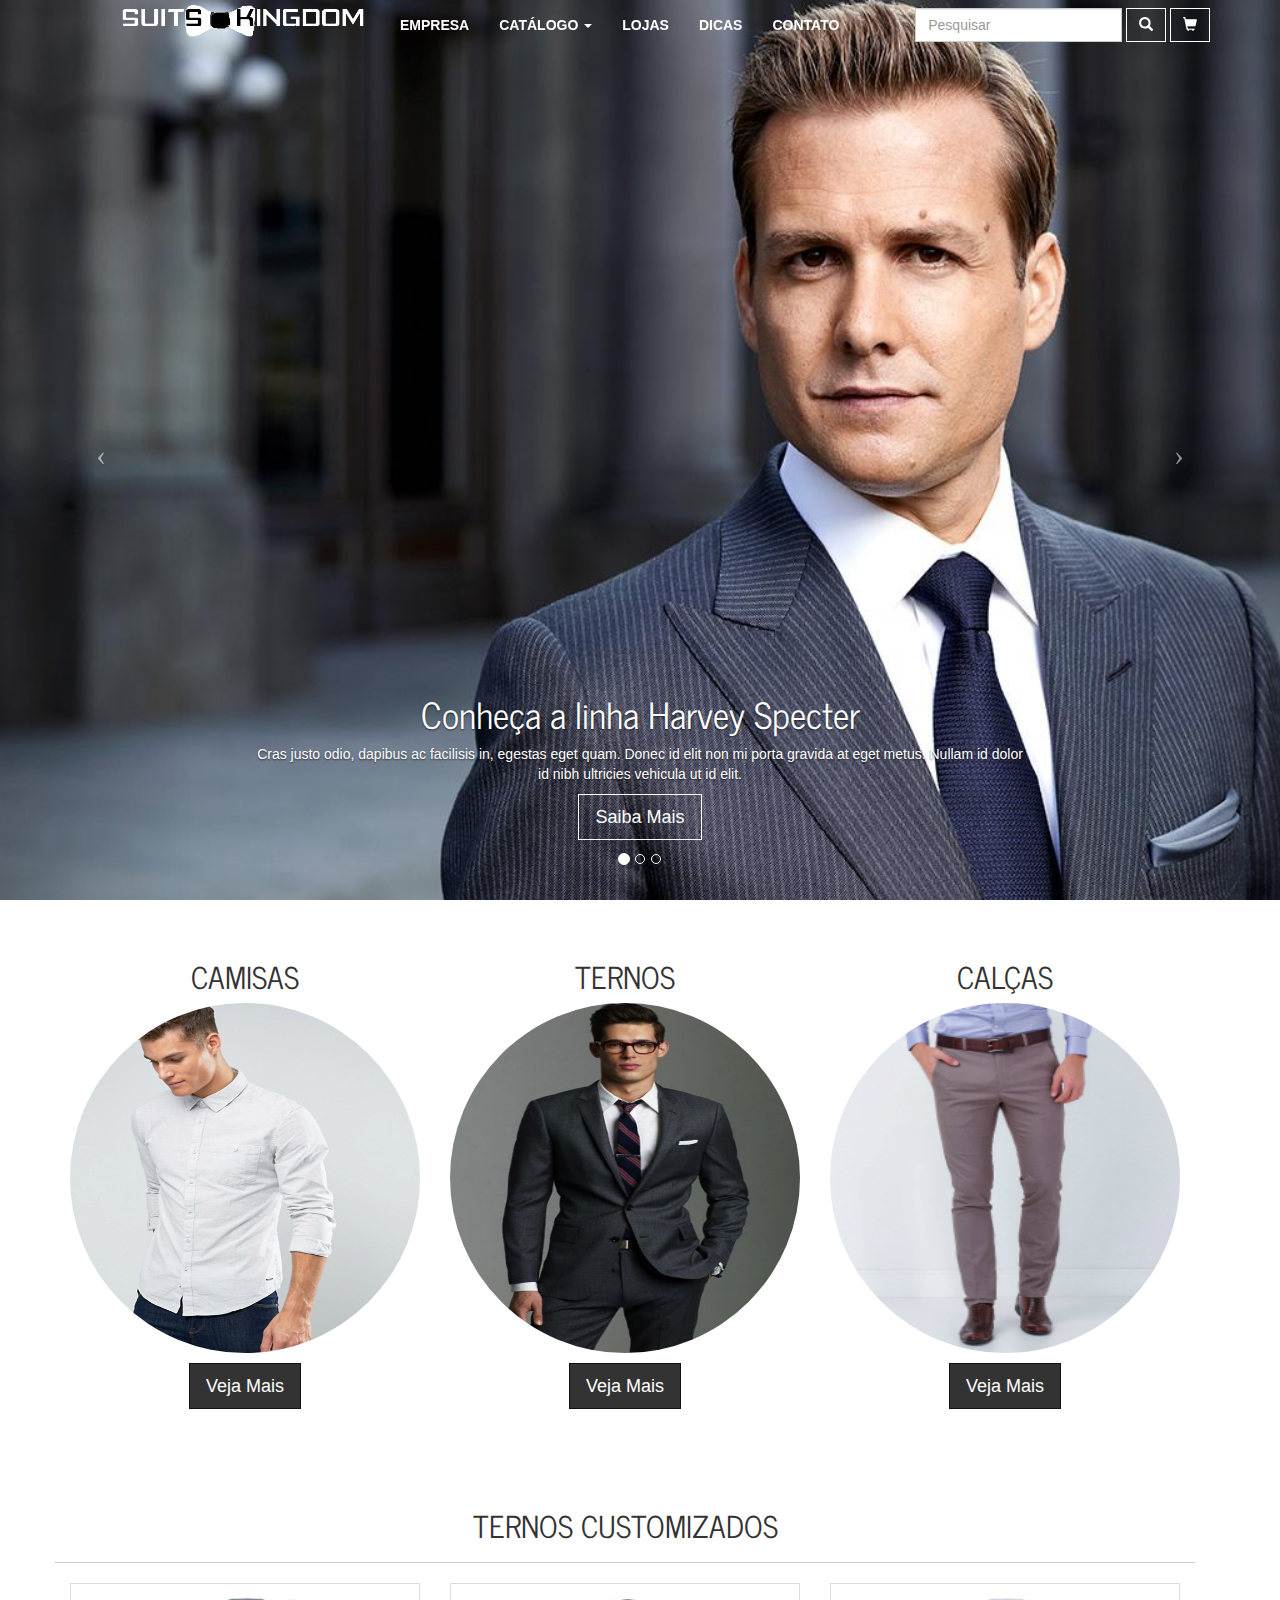
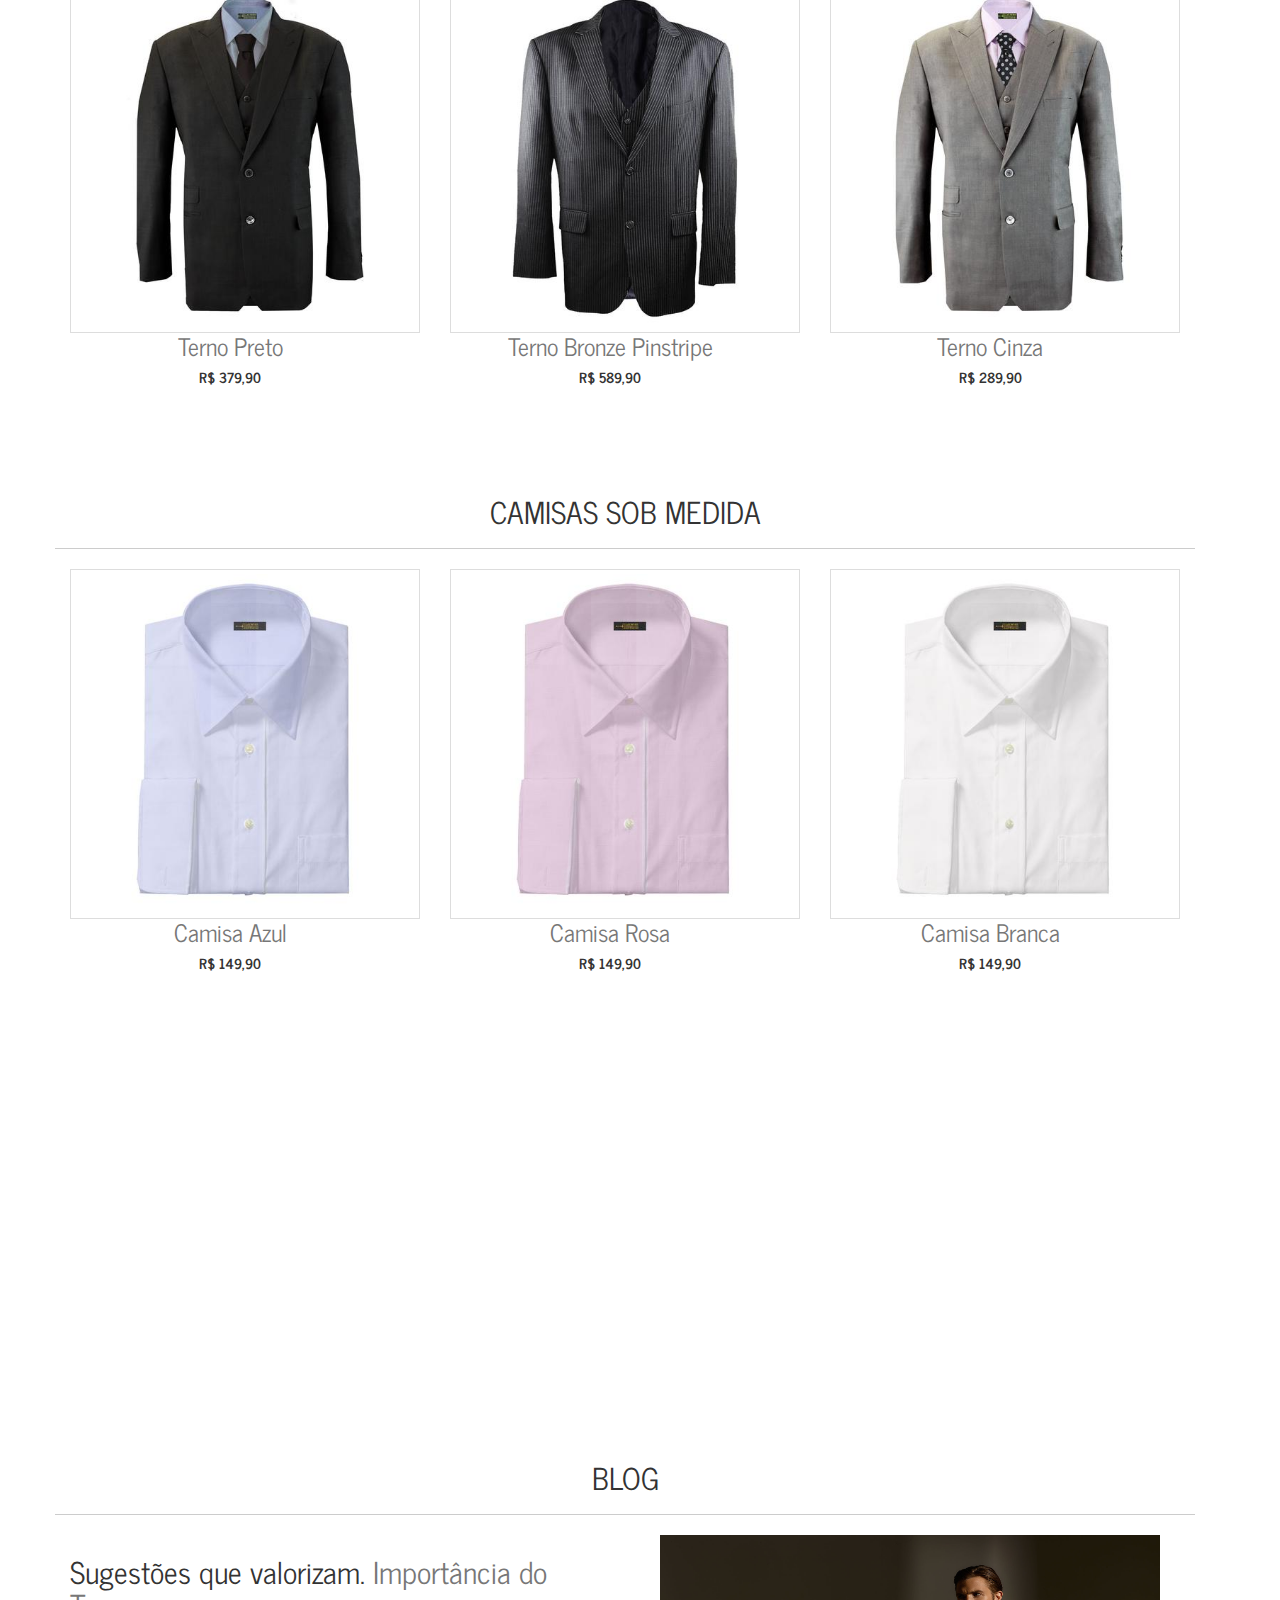
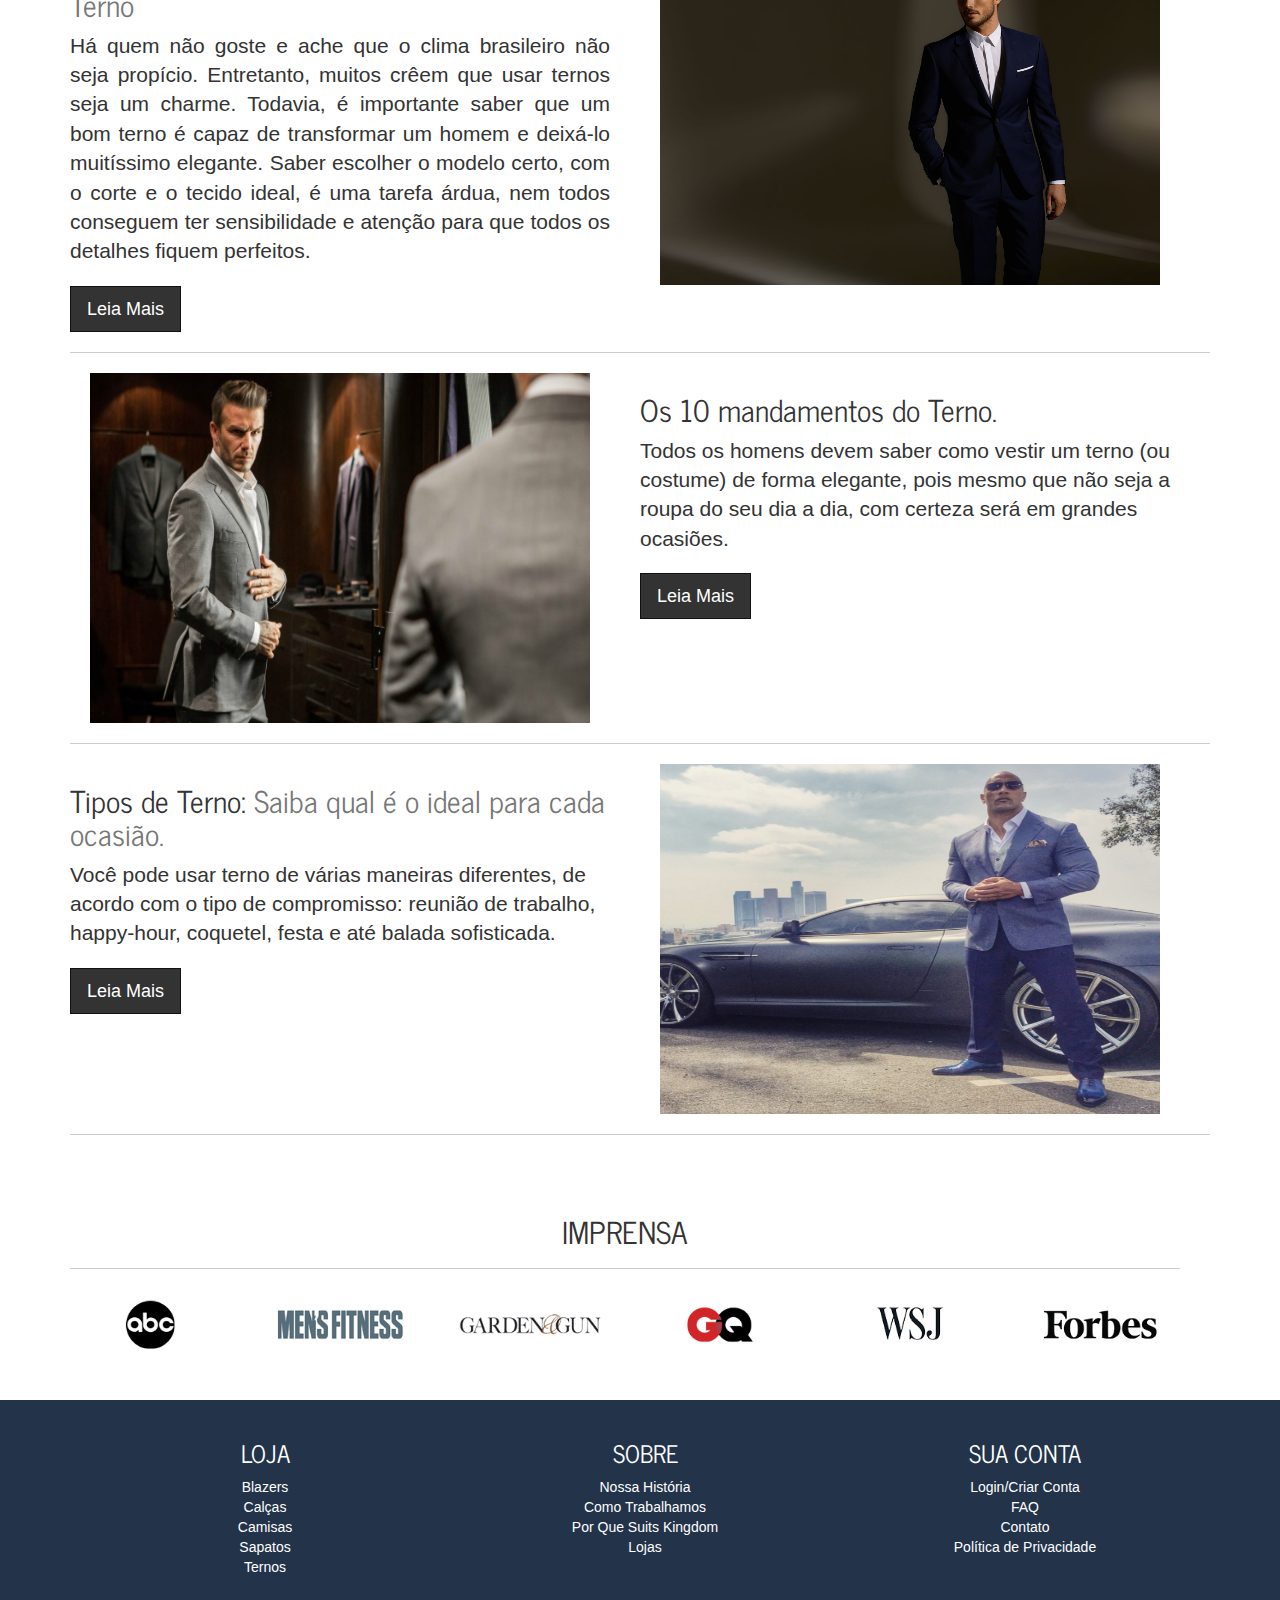
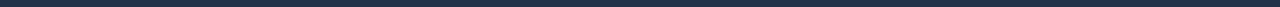
<file: index.html>
<!DOCTYPE html>
<html lang="PT-BR">

<head>

    <meta charset="utf-8">
    <meta http-equiv="X-UA-Compatible" content="IE=edge">
    <meta name="viewport" content="width=device-width, initial-scale=1">
    <meta name="description" content="Site de roupas sociais, ternos, camisas, blazers e sapatos.">
    <meta name="author" content="Arrison">

    <title>Suits Kingdom - Inicio</title>

    <link href="https://suitskingdom.github.io/css/bootstrap.min.css" rel="stylesheet">
    <link rel="shortcut icon" href="https://suitskingdom.github.io/img/favicon.ico" />
    <link rel="stylesheet" href="https://suitskingdom.github.io/css/style.min.css">
    <link href="https://fonts.googleapis.com/css?family=News+Cycle" rel="stylesheet">
    <link href="https://suitskingdom.github.io/css/full-slider.css" rel="stylesheet">
    <!-- HTML5 Shim and Respond.js IE8 support of HTML5 elements and media queries -->
    <!-- WARNING: Respond.js doesn't work if you view the page via file:// -->
    <!--[if lt IE 9]>
        <script src="https://oss.maxcdn.com/libs/html5shiv/3.7.0/html5shiv.js"></script>
        <script src="https://oss.maxcdn.com/libs/respond.js/1.4.2/respond.min.js"></script>
    <![endif]-->

</head>

<body>

    <!-- MENU -->
    <nav class="menu navbar navbar-default navbar-fixed-top" role="navigation">
        <div class="container">
            
            <div class="navbar-header">
            
            <!-- LOGO EM DISPOSITIVOS MENORES -->
            <div class="col-xs-9">
                <a title="Suits Kingdom" href="#"><img class="img-responsive logo-aparece" src="https://suitskingdom.github.io/img/logo.png" class="navbar-brand"></a>
            </div>

                <button type="button" class="navbar-toggle collapsed" data-toggle="collapse" data-target="#bs-example-navbar-collapse-1">
                    <span class="text-white"><strong>MENU</strong></span>
                    <span class="glyphicon glyphicon-menu-hamburger text-white"></span>
                </button>
            </div>
            <div class="collapse navbar-collapse" id="bs-example-navbar-collapse-1">
                <div class="col-lg-3 col-md-4">
                    <a title="Suits Kingdom" href="#"><img class="img-responsive logo" src="https://suitskingdom.github.io/img/logo.png" class="navbar-brand"></a>
                 </div>   
                <ul class="nav navbar-nav">
                    <li>
                        <a title="Empresa" href="#">EMPRESA</a>
                    </li>
                    <li class="dropdown menu">
                      <a href="#" class="dropdown-toggle" data-toggle="dropdown" role="button" aria-haspopup="true" aria-expanded="false">CATÁLOGO <span class="caret"></span></a>
                      <ul class="dropdown-menu">
                        <li><a href="blazers.html">BLAZERS</a></li>
                        <li><a href="calcas.html">CALÇAS</a></li>
                         <li><a href="camisas.html">CAMISAS</a></li>
                        <li><a href="#">SAPATOS</a></li>
                        <li><a href="ternos.html">TERNOS</a></li>
                      </ul>
                    </li>
                    <li>
                        <a title="Lojas" href="lojas.html">LOJAS</a>
                    </li>
                    <li>
                        <a title="Dicas" href="#">DICAS</a>
                    </li>
                    <li>
                        <a title="Contato" href="#">CONTATO</a>
                    </li>

                </ul>
                <form class="navbar-form navbar-right">
        <div class="form-group">
          <input type="text" class="form-control" placeholder="Pesquisar">
        </div>
        <button type="submit" class="btn btn-transparent text-white"><span class="glyphicon glyphicon-search"></span></button>
        <a class="button btn btn-transparent text-white" href="carrinho.html"><span class="glyphicon glyphicon-shopping-cart"></span></a>
      </form>
            </div>
            <!-- /.navbar-collapse -->
        </div>
        <!-- /.container -->
    </nav>

    <!-- SLIDER -->
    <header id="myCarousel" class="carousel slide">
        <!-- Indicators -->
        <ol class="carousel-indicators">
            <li data-target="#myCarousel" data-slide-to="0" class="active"></li>
            <li data-target="#myCarousel" data-slide-to="1"></li>
            <li data-target="#myCarousel" data-slide-to="2"></li>
        </ol>

        
        <div class="carousel-inner">
            <div class="item active">
                <!-- Set the first background image using inline CSS below. -->
                <div class="fill" style="background-image:url('https://suitskingdom.github.io/img/harvey.jpg');"></div>

                <div class="carousel-caption">
                  <h1>Conheça a linha Harvey Specter</h1>
                  <p>Cras justo odio, dapibus ac facilisis in, egestas eget quam. Donec id elit non mi porta gravida at eget metus. Nullam id dolor id nibh ultricies vehicula ut id elit.</p>
                  <p><a class="btn btn-lg btn-transparent text-white" href="#" role="button">Saiba Mais</a></p>
                </div>
                
            </div>
            <div class="item">
                <!-- Set the second background image using inline CSS below. -->
                <div class="fill" style="background-image:url('https://suitskingdom.github.io/img/beckham.jpg');"></div>
                <div class="carousel-caption">
                  <h1>Conheça a Linha Daivd Beckham</h1>
                  <p>Cras justo odio, dapibus ac facilisis in, egestas eget quam. Donec id elit non mi porta gravida at eget metus. Nullam id dolor id nibh ultricies vehicula ut id elit.</p>
                  <p><a class="btn btn-lg btn-transparent text-white" href="#" role="button">Saiba Mais</a></p>
                </div>
            </div>
            <div class="item">
                <!-- Set the third background image using inline CSS below. -->
                <div class="fill" style="background-image:url('https://suitskingdom.github.io/img/1.jpg');"></div>

                <div class="carousel-caption">
                  <h1>Another example headline.</h1>
                  <p>Cras justo odio, dapibus ac facilisis in, egestas eget quam. Donec id elit non mi porta gravida at eget metus. Nullam id dolor id nibh ultricies vehicula ut id elit.</p>
                  <p><a class="btn btn-lg btn-transparent text-white" href="#" role="button">Saiba Mais</a></p>
                </div>
            </div>
        </div>

        <!-- Controles -->
        <a class="left carousel-control" href="#myCarousel" data-slide="prev">
            <span class="icon-prev"></span>
        </a>
        <a class="right carousel-control" href="#myCarousel" data-slide="next">
            <span class="icon-next"></span>
        </a>

    </header>

    <section id="pre-produtos">
    <div class="row">
        <div class="container">
            
                <div class="text-center">
                    
                    <div class="col-lg-4 col-md-4 col-sm-12 col-xs-12">
                        <h2>CAMISAS</h2>
                        <div class="img-pre">
                            <img class="img-responsive img-circle" src="https://suitskingdom.github.io/img/camisa-pre.jpg" alt="">
                        </div>
                            <a class="btn btn-lg btn-inverse" href="camisas.html" role="button">Veja Mais</a>
                    </div>

                     <div class="col-lg-4 col-md-4 col-sm-6 col-xs-12">
                        <h2>TERNOS</h2>
                        <div class="img-pre">
                            <img class="img-responsive img-circle" src="https://suitskingdom.github.io/img/terno-pre.jpg" alt="">
                        </div>
                            <a class="btn btn-lg btn-inverse" href="ternos.html" role="button">Veja Mais</a>
                    </div>

                     <div class="col-lg-4 col-md-4 col-sm-6 col-xs-12">
                        <h2>CALÇAS</h2>
                        <div class="img-pre">
                            <img class="img-responsive img-circle" src="https://suitskingdom.github.io/img/calcas-maior.jpg" alt="">
                        </div>
                            <a class="btn btn-lg btn-inverse" href="calcas.html" role="button">Veja Mais</a>
                    </div>

                </div> <!-- /. text-center -->
        </div> <!-- /. container -->
    </div>
        
    </section>

    <section id="ternos-customizados" class="row">
        <div class="container">
            <h2 class="text-center">TERNOS CUSTOMIZADOS</h2><hr>

            <div class="col-lg-4 col-md-4">
               <div class="hovereffect">
                    <img class="img-responsive img-thumbnail" src="https://suitskingdom.github.io/img/terno1.jpg" alt="">
                    <div class="overlay">
                       <h2>TERNO PRETO</h2>
                       <a class="info" href="produto.html">Ver opções</a>
                    </div>
                </div>
                <div class="row">
                    <h3 class="text-center text-muted">Terno Preto</h3>
                    <h5 class="text-center"><strong>R$ 379,90</strong></h5>
                </div>
            </div>



            <div class="col-lg-4 col-md-4 ">
               <div class="hovereffect">
                    <img class="img-responsive img-thumbnail" src="https://suitskingdom.github.io/img/terno2.jpg" alt="">
                    <div class="overlay">
                       <h2>TERNO BRONZE PINSTRIPE</h2>
                       <a class="info" href="produto.html">Ver opções</a>
                    </div>
                </div>
                <div class="row">
                    <h3 class="text-center text-muted">Terno Bronze Pinstripe</h3>
                    <h5 class="text-center"><strong>R$ 589,90</strong></h5>
                </div>
            </div>

            <div class="col-lg-4 col-md-4">
               <div class="hovereffect ">
                    <img class="img-responsive img-thumbnail" src="https://suitskingdom.github.io/img/terno3.jpg" alt="">
                    <div class="overlay">
                       <h2>TERNO CINZA</h2>
                       <a class="info" href="produto.html">Ver opções</a>
                    </div>
                </div>
                <div class="row">
                    <h3 class="text-center text-muted">Terno Cinza</h3>
                    <h5 class="text-center"><strong>R$ 289,90</strong></h5>
                </div>
            </div>

            

        </div>
    </section>

    <section id="ternos-customizados" class="row">
        <div class="container">
            <h2 class="text-center">CAMISAS SOB MEDIDA</h2><hr>

            <div class="col-lg-4 col-md-4">
               <div class="hovereffect">
                    <img class="img-responsive img-thumbnail" src="https://suitskingdom.github.io/img/camisa1.jpeg" alt="">
                    <div class="overlay">
                       <h2>CAMISA AZUL</h2>
                       <a class="info" href="produto-camisas.html">VER OPÇÕES</a>
                    </div>
                </div>
                <div class="row">
                    <h3 class="text-center text-muted">Camisa Azul</h3>
                    <h5 class="text-center"><strong>R$ 149,90</strong>
                    </h5>
                </div>
            </div>

            <div class="col-lg-4 col-md-4">
               <div class="hovereffect">
                    <img class="img-responsive img-thumbnail" src="https://suitskingdom.github.io/img/camisa2.jpeg" alt="">
                    <div class="overlay">
                       <h2>CAMISA ROSA</h2>
                       <a class="info" href="produto-camisas.html">VER OPÇÕES</a>
                    </div>
                </div>
                <div class="row">
                    <h3 class="text-center text-muted">Camisa Rosa</h3>
                    <h5 class="text-center"><strong>R$ 149,90</strong></h5>
                </div>
            </div>

            <div class="col-lg-4 col-md-4">
               <div class="hovereffect">
                    <img class="img-responsive img-thumbnail" src="https://suitskingdom.github.io/img/camisa3.jpeg" alt="">
                    <div class="overlay">
                       <h2>Camisa Branca</h2>
                       <a class="info" href="produto-camisas.html">VER OPÇÕES</a>
                    </div>
                </div>
                <div class="row">
                    <h3 class="text-center text-muted">Camisa Branca</h3>
                    <h5 class="text-center"><strong>R$ 149,90</strong></h5>
                </div>
            </div>

        </div>
    </section>

    

<!--              PARALLAX     -->
    
        <div class="imagemParallax" style="background-image:url('https://suitskingdom.github.io/img/works2.jpg');">
            <h1 class="text-center text-white">Como Trabalhamos</h1>
            <div class="container text-center">
                <a href="#" class="btn btn-transparent text-white"><strong>Saiba Mais</strong></a>
            </div>
        </div>

<!--          FIM DO PARALLAX -->



    
<section id="blog">
    <div class="container">
      <div class="row featurette">
      <h2 class="text-center">BLOG</h2><hr>
        <div class="col-md-6">
          <h2 class="featurette-heading">Sugestões que valorizam. <span class="text-muted">Importância do Terno</span></h2>
          <p class="lead text-justify">Há quem não goste e ache que o clima brasileiro não seja propício. Entretanto, muitos crêem que usar ternos seja um charme. Todavia, é importante saber que um bom terno é capaz de transformar um homem e deixá-lo muitíssimo elegante. Saber escolher o modelo certo, com o corte e o tecido ideal, é uma tarefa árdua, nem todos conseguem ter sensibilidade e atenção para que todos os detalhes fiquem perfeitos.</p>
          <a href="post1.html" class="button btn btn-lg btn-inverse">Leia Mais</a>
        </div>
        <div class="col-md-6">
          <img class="featurette-image img-responsive center-block" src="https://suitskingdom.github.io/img/man.jpg">
        </div>
      </div>

      <hr>

      <div class="row featurette">
        <div class="col-md-6 col-md-push-6">
          <h2 class="featurette-heading">Os 10 mandamentos do Terno. </h2>
          <p class="lead">Todos os homens devem saber como vestir um terno (ou costume) de forma elegante, pois mesmo que não seja a roupa do seu dia a dia, com certeza será em grandes ocasiões.</p>
          <a href="#" class="button btn btn-lg btn-inverse">Leia Mais</a>
        </div>
        <div class="col-md-6 col-md-pull-6">
          <img class="featurette-image img-responsive center-block" src="https://suitskingdom.github.io/img/beckham-linha.jpg">
        </div>
      </div>

      <hr>

      <div class="row featurette">
        <div class="col-md-6">
          <h2 class="featurette-heading">Tipos de Terno: <span class="text-muted">Saiba qual é o ideal para cada ocasião.</span></h2>
          <p class="lead">Você pode usar terno de várias maneiras diferentes, de acordo com o tipo de compromisso: reunião de trabalho, happy-hour, coquetel, festa e até balada sofisticada.</p>
          <a href="#" class="button btn btn-lg btn-inverse">Leia Mais</a>
        </div>
        <div class="col-md-6">
          <img class="featurette-image img-responsive center-block" src="https://suitskingdom.github.io/img/rock.png">
        </div>
      </div>

      <hr>
    </div>
</section>
      

    <section id="imprensa">
        <div class="row">
            <div class="container text-center">
                <div class="col-lg-12">
                    <h2 class="text-center">IMPRENSA</h2>
                    <hr>
                </div>
                <div class="col-lg-2">
                    <a title="ABC Broadcast" href="#"><img src="https://suitskingdom.github.io/img/imprensa1.jpg"></a>
                </div>

                <div class="col-lg-2">
                    <a title="Men's Fitness" href="#"><img src="https://suitskingdom.github.io/img/imprensa2.jpg"></a>
                </div>

                <div class="col-lg-2">
                    <a title="Garden and Gun" href="#"><img src="https://suitskingdom.github.io/img/imprensa3.jpg"></a>
                </div>

                <div class="col-lg-2">
                    <a title="GQ Magazine" href="#"><img src="https://suitskingdom.github.io/img/imprensa4.jpg"></a>
                </div>

                <div class="col-lg-2">
                    <a title="WSJ" href="#"><img src="https://suitskingdom.github.io/img/imprensa5.jpg"></a>
                </div>

                <div class="col-lg-2">
                    <a title="Forbes" href="#"><img src="https://suitskingdom.github.io/img/imprensa6.jpg"></a>
                </div>
            </div>
        </div>  
    </section>

    <footer id="links-rodape">
        <div class="row">
            <div class="container text-center">
                <div class="col-lg-4">
                    <ul class="link-white">
                    <h3 class="text-white ">LOJA</h3>
                        <a href="blazers.html"><li>Blazers</li></a>
                        <a href="calcas.html"><li>Calças</li></a>
                        <a href="camisas.html"><li>Camisas</li></a>
                        <a href="sapatos.html"><li>Sapatos</li></a>
                        <a href="ternos.html"><li>Ternos</li></a>
                    </ul>
                </div>

                <div class="col-lg-4">
                    <ul class="link-white">
                    <h3 class="text-white ">SOBRE</h3>
                        <a href="#"><li>Nossa História</li></a>
                        <a href="#"><li>Como Trabalhamos</li></a>
                        <a href="#"><li>Por Que Suits Kingdom</li></a>
                        <a href="lojas.html"><li>Lojas</li></a>
                    </ul>
                </div>

                <div class="col-lg-4">
                    <ul class="link-white">
                    <h3 class="text-white ">SUA CONTA</h3>
                        <a href="#"><li>Login/Criar Conta</li></a>
                        <a href="#"><li>FAQ</li></a>
                        <a href="#"><li>Contato</li></a>
                        <a href="#"><li>Política de Privacidade</li></a>
                    </ul>
                </div>
            </div>
        </div>
    </footer>











    <!-- jQuery -->
    <script src="https://suitskingdom.github.io/js/jquery.js"></script>
    <script src="https://suitskingdom.github.io/js/menu.js" ></script>

    <!-- Bootstrap Core JavaScript -->
    <script src="https://suitskingdom.github.io/js/bootstrap.min.js"></script>

    <!-- Script to Activate the Carousel -->
    <script>
    $('.carousel').carousel({
        interval: 5000 //changes the speed
    })
    </script>

</body>

</html>
</file>
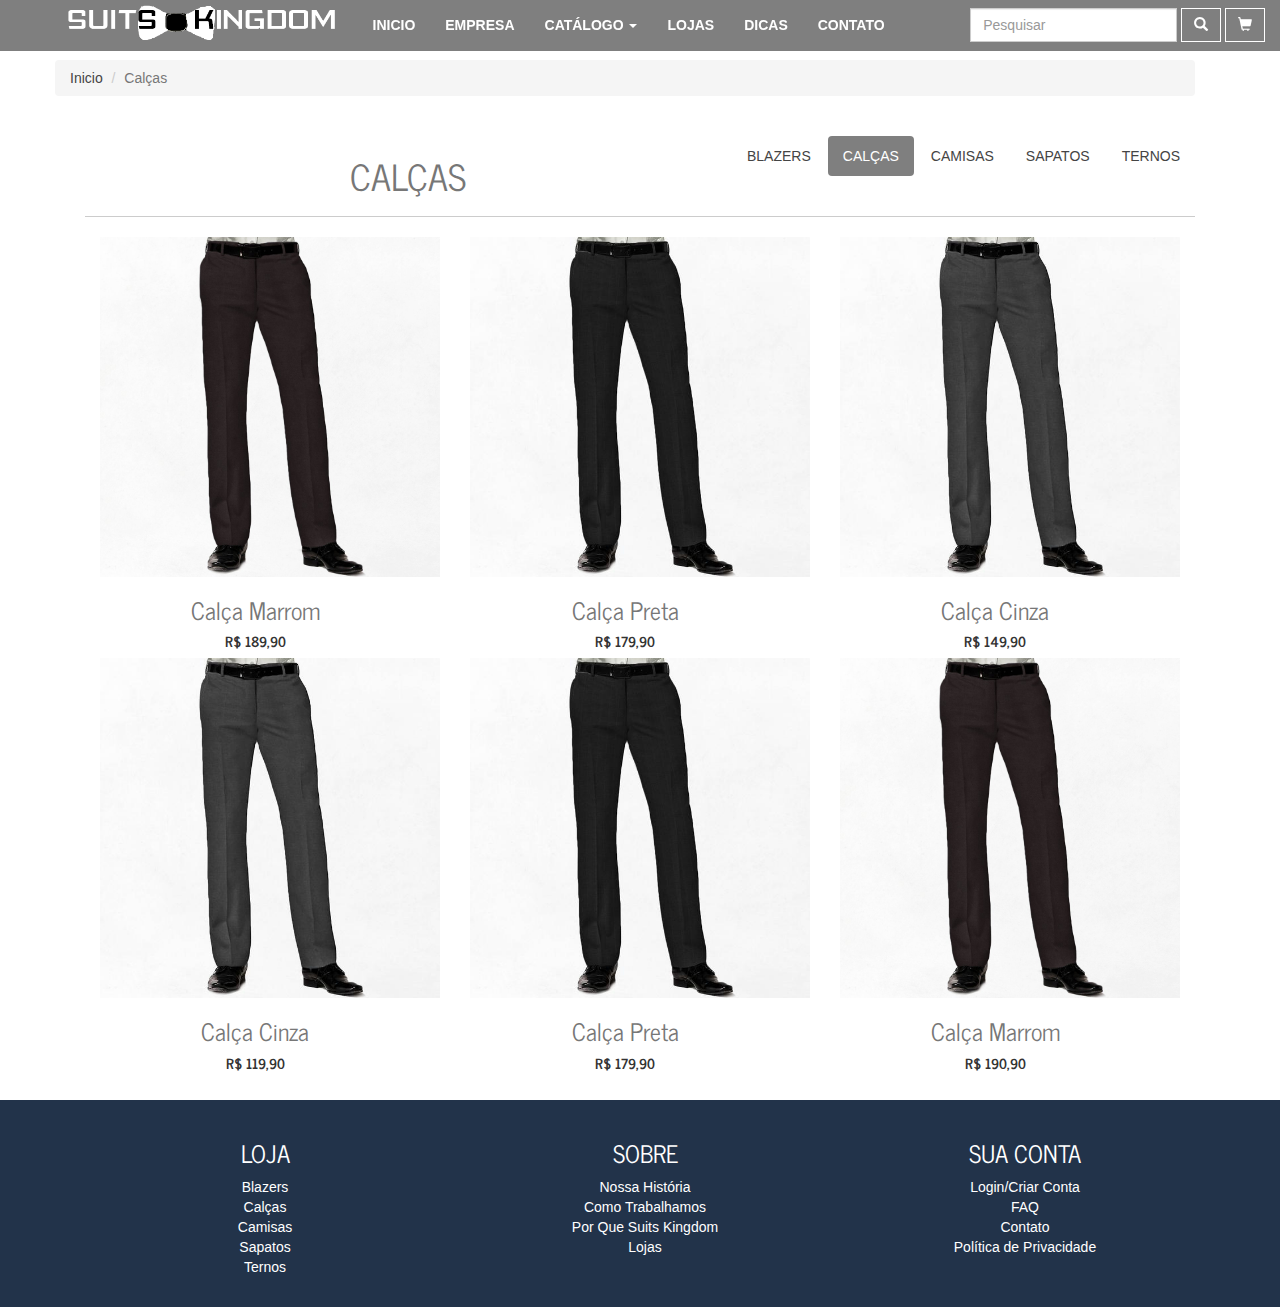
<file: calcas.html>
<!DOCTYPE html>
<html lang="PT-BR">

<head>

    <meta charset="utf-8">
    <meta http-equiv="X-UA-Compatible" content="IE=edge">
    <meta name="viewport" content="width=device-width, initial-scale=1">
    <meta name="description" content="Site de roupas sociais, ternos, camisas, blazers e sapatos.">
    <meta name="author" content="Arrison e Carlos">

    <title>Suits Kingdom - Calças</title>

    <link href="css/bootstrap.min.css" rel="stylesheet">
    <link rel="shortcut icon" href="img/favicon.ico" />
    <link rel="stylesheet" href="css/style.min.css">
    <link href="https://fonts.googleapis.com/css?family=News+Cycle" rel="stylesheet">
    <link href="css/full-slider.css" rel="stylesheet">
    <!-- HTML5 Shim and Respond.js IE8 support of HTML5 elements and media queries -->
    <!-- WARNING: Respond.js doesn't work if you view the page via file:// -->
    <!--[if lt IE 9]>
        <script src="https://oss.maxcdn.com/libs/html5shiv/3.7.0/html5shiv.js"></script>
        <script src="https://oss.maxcdn.com/libs/respond.js/1.4.2/respond.min.js"></script>
    <![endif]-->

</head>

    <body>

        <!-- MENU -->
        <nav class="menu-auxiliar navbar navbar-default navbar-fixed-top" role="navigation">
            <div class="container-fluid">
                
                <div class="navbar-header">
                
                <!-- LOGO EM DISPOSITIVOS MENORES -->
                <div class="col-xs-9">
                    <a title="Suits Kingdom" href="index.html"><img class="img-responsive logo-aparece" src="img/logo.png" class="navbar-brand"></a>
                </div>

                    <button type="button" class="navbar-toggle collapsed" data-toggle="collapse" data-target="#bs-example-navbar-collapse-1">
                        <span class="text-white negrito">MENU</span>
                        <span class="glyphicon glyphicon-menu-hamburger text-white"></span>
                    </button>
                </div>
                <div class="collapse navbar-collapse" id="bs-example-navbar-collapse-1">
                    <div class="col-lg-3 col-md-4">
                        <a title="Suits Kingdom" href="index.html"><img class="img-responsive logo" src="img/logo.png" class="navbar-brand"></a>
                     </div>   
                    <ul class="nav navbar-nav">
                        <li>
                            <a title="Empresa" href="index.html">INICIO</a>
                        </li>
                        <li>
                            <a title="Empresa" href="#">EMPRESA</a>
                        </li>
                        <li class="dropdown menu menu-auxiliar">
                          <a href="#" class="dropdown-toggle" data-toggle="dropdown" role="button" aria-haspopup="true" aria-expanded="false">CATÁLOGO <span class="caret"></span></a>
                          <ul class="dropdown-menu">
                            <li><a href="blazers.html">BLAZERS</a></li>
                            <li><a href="calcas.html">CALÇAS</a></li>
                            <li><a href="camisas.html">CAMISAS</a></li>
                            <li><a href="sapatos.html">SAPATOS</a></li>
                            <li><a href="ternos.html">TERNOS</a></li>
                          </ul>
                        </li>
                        <li>
                            <a title="Lojas" href="lojas.html">LOJAS</a>
                        </li>
                        <li>
                            <a title="Dicas" href="#">DICAS</a>
                        </li>
                        <li>
                            <a title="Contato" href="#">CONTATO</a>
                        </li>

                    </ul>
                    <form class="navbar-form navbar-right">
            <div class="form-group">
              <input type="text" class="form-control" placeholder="Pesquisar">
            </div>
            <button type="submit" class="btn btn-transparent text-white"><span class="glyphicon glyphicon-search"></span></button>
            <a class="button btn btn-transparent text-white" href="carrinho.html"><span class="glyphicon glyphicon-shopping-cart"></span></a>
          </form>
                </div>
                <!-- /.navbar-collapse -->
            </div>
            <!-- /.container -->
        </nav>


    <div id="breadcrumb-main" class="row">
        <div class="container">
                <ol class="breadcrumb">
                  <li><a href="index.html">Inicio</a></li>
                  <li class="active">Calças</li>
                  
                </ol>
        </div>
    </div>


    <section id="produto" class="container">
        <div class="col-lg-12">
        <!--   C A T E G O R I A S -->    
            <div class="pull-right">
                <ul class="nav nav-pills">
                  <li role="presentation"><a href="blazers.html">BLAZERS</a></li>
                  <li role="presentation" class="active"><a href="calcas.html">CALÇAS</a></li>
                  <li role="presentation"><a href="camisas.html">CAMISAS</a></li>
                  <li role="presentation"><a href="sapatos.html">SAPATOS</a></li>
                  <li role="presentation"><a href="ternos.html">TERNOS</a></li>
                </ul>
            </div>

            <h1 class="text-center text-muted">CALÇAS</h1><hr>

            <div class="col-lg-4 zoom">
                <a href="produto.html" title="Debut Black Pant"><img class="img-responsive" src="img/calcas1.jpeg"></a>
                    <div class="row">
                        <h3 class="text-center text-muted">Calça Marrom</h3>
                        <h5 class="text-center"><strong>R$ 189,90</strong></h5>
                    </div>
            </div>

            <div class="col-lg-4 zoom">
                <a href="produto.html" title="Debut Black Jacket"><img class="img-responsive" src="img/calcas2.jpeg"></a>
                    <div class="row">
                        <h3 class="text-center text-muted">Calça Preta</h3>
                        <h5 class="text-center"><strong>R$ 179,90</strong></h5>
                    </div>
            </div>

            <div class="col-lg-4 zoom">
               <a href="produto.html" title="Debut Black Jacket"><img class="img-responsive" src="img/calcas3.jpeg"></a>
                    <div class="row">
                        <h3 class="text-center text-muted">Calça Cinza</h3>
                        <h5 class="text-center"><strong>R$ 149,90</strong></h5>
                    </div>
            </div>


            <div class="col-lg-4 zoom">
                <a href="produto.html" title="Debut Black Jacket"><img class="img-responsive" src="img/calcas3.jpeg"> </a>
                    <div class="row">
                        <h3 class="text-center text-muted">Calça Cinza</h3>
                        <h5 class="text-center"><strong>R$ 119,90</strong></h5>
                    </div>
            </div>

            <div class="col-lg-4 zoom">
                <a href="produto.html" title="Debut Black Jacket"><img class="img-responsive" src="img/calcas2.jpeg"></a>
                    <div class="row">
                        <h3 class="text-center text-muted">Calça Preta</h3>
                        <h5 class="text-center"><strong>R$ 179,90</strong></h5>
                    </div>
            </div>

            <div class="col-lg-4 zoom">
                <a href="produto.html" title="Debut Black Jacket"><img class="img-responsive" src="img/calcas1.jpeg"></a>
                    <div class="row">
                        <h3 class="text-center text-muted">Calça Marrom</h3>
                        <h5 class="text-center"><strong>R$ 190,90</strong></h5>
                    </div>
            </div>

        </div><!-- ./col-lg-12 -->
    </section>

<footer id="links-rodape">
        <div class="row">
            <div class="container text-center">
                <div class="col-lg-4">
                    <ul class="link-white">
                    <h3 class="text-white ">LOJA</h3>
                        <a href="blazers.html"><li>Blazers</li></a>
                        <a href="calcas.html"><li>Calças</li></a>
                        <a href="camisas.html"><li>Camisas</li></a>
                        <a href="sapatos.html"><li>Sapatos</li></a>
                        <a href="ternos.html"><li>Ternos</li></a>
                    </ul>
                </div>

                <div class="col-lg-4">
                    <ul class="link-white">
                    <h3 class="text-white ">SOBRE</h3>
                        <a href="#"><li>Nossa História</li></a>
                        <a href="#"><li>Como Trabalhamos</li></a>
                        <a href="#"><li>Por Que Suits Kingdom</li></a>
                        <a href="lojas.html"><li>Lojas</li></a>
                    </ul>
                </div>

                <div class="col-lg-4">
                    <ul class="link-white">
                    <h3 class="text-white ">SUA CONTA</h3>
                        <a href="#"><li>Login/Criar Conta</li></a>
                        <a href="#"><li>FAQ</li></a>
                        <a href="#"><li>Contato</li></a>
                        <a href="#"><li>Política de Privacidade</li></a>
                    </ul>
                </div>

            </div>
        </div>
    </footer>















<!-- jQuery -->
    <script src="js/jquery.js"></script>
    <script src="js/menu.js" ></script>

    <!-- Bootstrap Core JavaScript -->
    <script src="js/bootstrap.min.js"></script>

    <!-- Script to Activate the Carousel -->
    <script>
    $('.carousel').carousel({
        interval: 5000 //changes the speed
    })
    </script>
    </body>
</html>
</file>
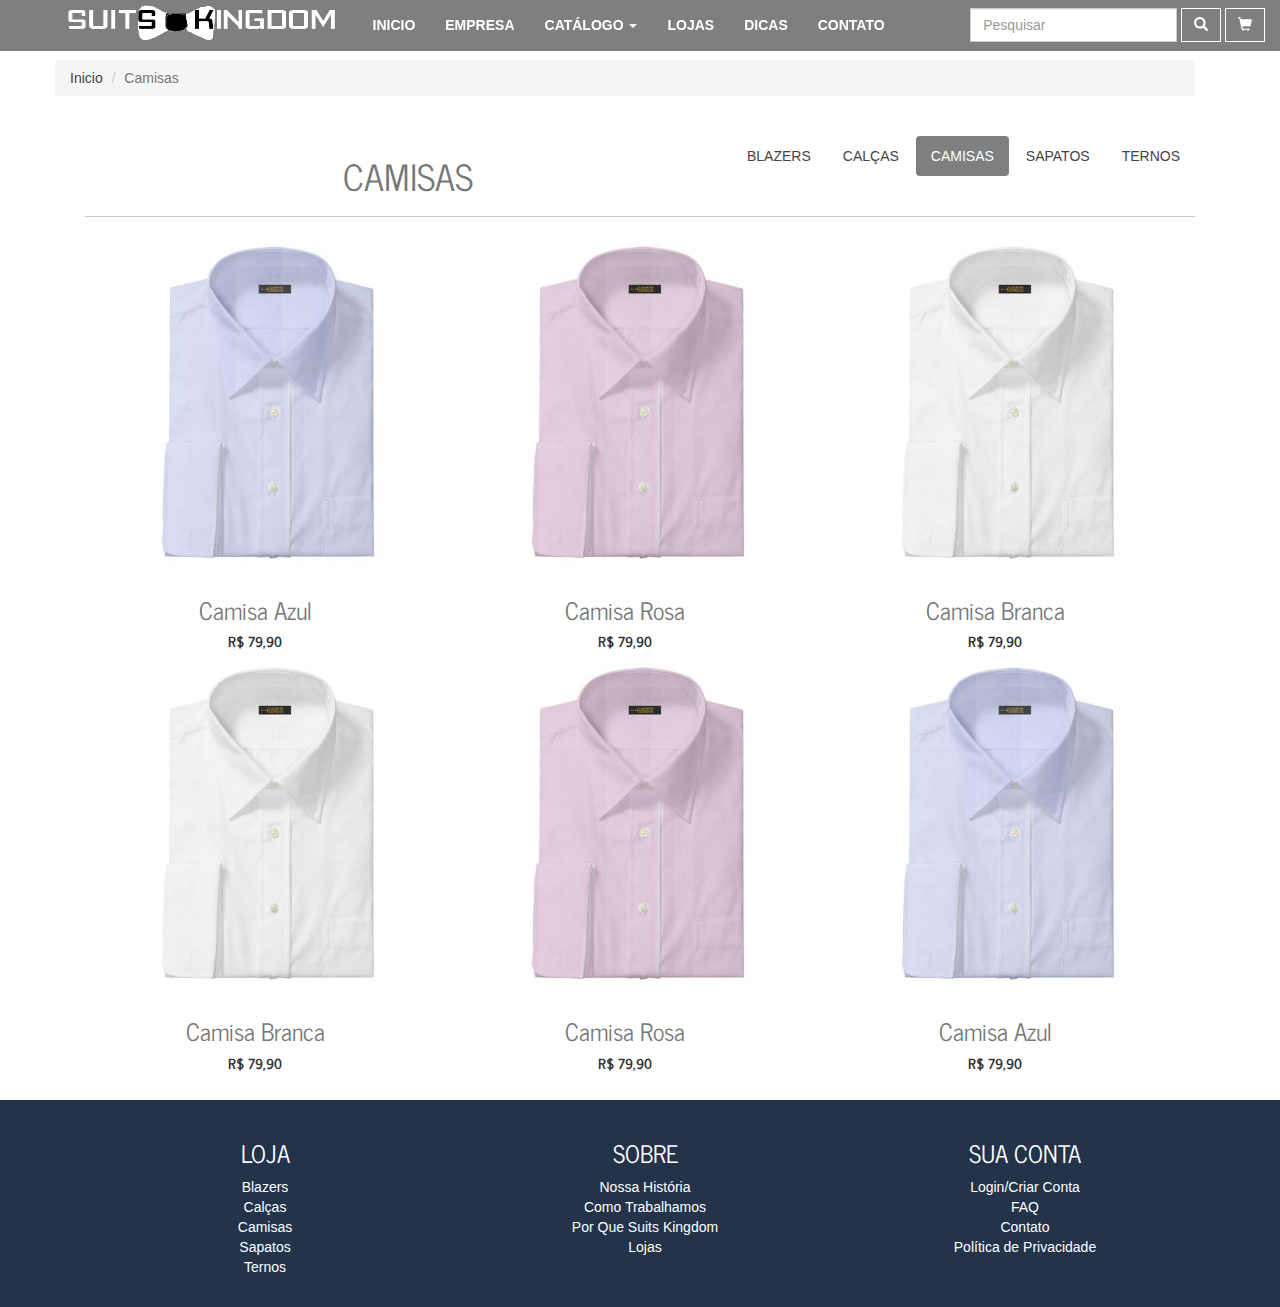
<file: camisas.html>
<!DOCTYPE html>
<html lang="PT-BR">

<head>

    <meta charset="utf-8">
    <meta http-equiv="X-UA-Compatible" content="IE=edge">
    <meta name="viewport" content="width=device-width, initial-scale=1">
    <meta name="description" content="Site de roupas sociais, ternos, camisas, blazers e sapatos.">
    <meta name="author" content="Arrison e Carlos">

    <title>Suits Kingdom - Camisas</title>

    <link href="css/bootstrap.min.css" rel="stylesheet">
    <link rel="shortcut icon" href="img/favicon.ico" />
    <link rel="stylesheet" href="css/style.min.css">
    <link href="https://fonts.googleapis.com/css?family=News+Cycle" rel="stylesheet">
    <link href="css/full-slider.css" rel="stylesheet">
    <!-- HTML5 Shim and Respond.js IE8 support of HTML5 elements and media queries -->
    <!-- WARNING: Respond.js doesn't work if you view the page via file:// -->
    <!--[if lt IE 9]>
        <script src="https://oss.maxcdn.com/libs/html5shiv/3.7.0/html5shiv.js"></script>
        <script src="https://oss.maxcdn.com/libs/respond.js/1.4.2/respond.min.js"></script>
    <![endif]-->

</head>

    <body>

        <!-- MENU -->
        <nav class="menu-auxiliar navbar navbar-default navbar-fixed-top" role="navigation">
            <div class="container-fluid">
                
                <div class="navbar-header">
                
                <!-- LOGO EM DISPOSITIVOS MENORES -->
                <div class="col-xs-9">
                    <a title="Suits Kingdom" href="index.html"><img class="img-responsive logo-aparece" src="img/logo.png" class="navbar-brand"></a>
                </div>

                    <button type="button" class="navbar-toggle collapsed" data-toggle="collapse" data-target="#bs-example-navbar-collapse-1">
                        <span class="text-white negrito">MENU</span>
                        <span class="glyphicon glyphicon-menu-hamburger text-white"></span>
                    </button>
                </div>
                <div class="collapse navbar-collapse" id="bs-example-navbar-collapse-1">
                    <div class="col-lg-3 col-md-4">
                        <a title="Suits Kingdom" href="index.html"><img class="img-responsive logo" src="img/logo.png" class="navbar-brand"></a>
                     </div>   
                    <ul class="nav navbar-nav">
                        <li>
                            <a title="Empresa" href="index.html">INICIO</a>
                        </li>
                        <li>
                            <a title="Empresa" href="#">EMPRESA</a>
                        </li>
                        <li class="dropdown menu menu-auxiliar">
                          <a href="#" class="dropdown-toggle" data-toggle="dropdown" role="button" aria-haspopup="true" aria-expanded="false">CATÁLOGO <span class="caret"></span></a>
                          <ul class="dropdown-menu">
                            <li><a href="blazers.html">BLAZERS</a></li>
                            <li><a href="calcas.html">CALÇAS</a></li>
                            <li><a href="camisas.html">CAMISAS</a></li>
                            <li><a href="sapatos.html">SAPATOS</a></li>
                            <li><a href="ternos.html">TERNOS</a></li>
                          </ul>
                        </li>
                        <li>
                            <a title="Lojas" href="lojas.html">LOJAS</a>
                        </li>
                        <li>
                            <a title="Dicas" href="#">DICAS</a>
                        </li>
                        <li>
                            <a title="Contato" href="#">CONTATO</a>
                        </li>

                    </ul>
                    <form class="navbar-form navbar-right">
            <div class="form-group">
              <input type="text" class="form-control" placeholder="Pesquisar">
            </div>
            <button type="submit" class="btn btn-transparent text-white"><span class="glyphicon glyphicon-search"></span></button>
            <a class="button btn btn-transparent text-white" href="carrinho.html"><span class="glyphicon glyphicon-shopping-cart"></span></a>
          </form>
                </div>
                <!-- /.navbar-collapse -->
            </div>
            <!-- /.container -->
        </nav>


    <div id="breadcrumb-main" class="row">
        <div class="container">
                <ol class="breadcrumb">
                  <li><a href="index.html">Inicio</a></li>
                  <li class="active">Camisas</li>
                  
                </ol>
        </div>
    </div>

    <section id="produto" class="container">
        <div class="col-lg-12">
        <!--   C A T E G O R I A S -->    
            <div class="pull-right">
                <ul class="nav nav-pills">
                  <li role="presentation"><a href="blazers.html">BLAZERS</a></li>
                  <li role="presentation"><a href="calcas.html">CALÇAS</a></li>
                  <li role="presentation" class="active"><a href="#">CAMISAS</a></li>
                  <li role="presentation"><a href="sapatos.html">SAPATOS</a></li>
                  <li role="presentation"><a href="ternos.html">TERNOS</a></li>
                </ul>
            </div>

            <h1 class="text-center text-muted">CAMISAS</h1><hr>

            <div class="col-lg-4 zoom">
                <a href="produto-camisas.html" title="Camisa Azul"><img class="img-responsive" src="img/camisa1.jpeg"></a>
                    <div class="row">
                        <h3 class="text-center text-muted">Camisa Azul</h3>
                        <h5 class="text-center"><strong>R$ 79,90</strong></h5>
                    </div>
            </div>

            <div class="col-lg-4 zoom">
                <a href="produto-camisas.html" title="Camisa Rosa"><img class="img-responsive" src="img/camisa2.jpeg"></a>
                    <div class="row">
                        <h3 class="text-center text-muted">Camisa Rosa</h3>
                        <h5 class="text-center"><strong>R$ 79,90</strong></h5>
                    </div>
            </div>

            <div class="col-lg-4 zoom">
               <a href="produto-camisas.html" title="Camisa Branca"><img class="img-responsive" src="img/camisa3.jpeg"></a>
                    <div class="row">
                        <h3 class="text-center text-muted">Camisa Branca</h3>
                        <h5 class="text-center"><strong>R$ 79,90</strong></h5>
                    </div>
            </div>


            <div class="col-lg-4 zoom">
                <a href="produto-camisas.html" title="Camisa Branca"><img class="img-responsive" src="img/camisa3.jpeg"> </a>
                    <div class="row">
                        <h3 class="text-center text-muted">Camisa Branca</h3>
                        <h5 class="text-center"><strong>R$ 79,90</strong></h5>
                    </div>
            </div>

            <div class="col-lg-4 zoom">
                <a href="produto-camisas.html" title="Camisa Rosa"><img class="img-responsive" src="img/camisa2.jpeg"></a>
                    <div class="row">
                        <h3 class="text-center text-muted">Camisa Rosa</h3>
                        <h5 class="text-center"><strong>R$ 79,90</strong></h5>
                    </div>
            </div>

            <div class="col-lg-4 zoom">
                <a href="produto-camisas.html" title="Camisa Azul"><img class="img-responsive" src="img/camisa1.jpeg"></a>
                    <div class="row">
                        <h3 class="text-center text-muted">Camisa Azul</h3>
                        <h5 class="text-center"><strong>R$ 79,90</strong></h5>
                    </div>
            </div>

        </div><!-- ./col-lg-12 -->
    </section>

<footer id="links-rodape">
        <div class="row">
            <div class="container text-center">
                <div class="col-lg-4">
                    <ul class="link-white">
                    <h3 class="text-white ">LOJA</h3>
                        <a href="blazers.html"><li>Blazers</li></a>
                        <a href="calcas.html"><li>Calças</li></a>
                        <a href="camisas.html"><li>Camisas</li></a>
                        <a href="sapatos.html"><li>Sapatos</li></a>
                        <a href="ternos.html"><li>Ternos</li></a>
                    </ul>
                </div>

                <div class="col-lg-4">
                    <ul class="link-white">
                    <h3 class="text-white ">SOBRE</h3>
                        <a href="#"><li>Nossa História</li></a>
                        <a href="#"><li>Como Trabalhamos</li></a>
                        <a href="#"><li>Por Que Suits Kingdom</li></a>
                        <a href="lojas.html"><li>Lojas</li></a>
                    </ul>
                </div>

                <div class="col-lg-4">
                    <ul class="link-white">
                    <h3 class="text-white ">SUA CONTA</h3>
                        <a href="#"><li>Login/Criar Conta</li></a>
                        <a href="#"><li>FAQ</li></a>
                        <a href="#"><li>Contato</li></a>
                        <a href="#"><li>Política de Privacidade</li></a>
                    </ul>
                </div>

            </div>
        </div>
    </footer>















<!-- jQuery -->
    <script src="js/jquery.js"></script>
    <script src="js/menu.js" ></script>

    <!-- Bootstrap Core JavaScript -->
    <script src="js/bootstrap.min.js"></script>

    <!-- Script to Activate the Carousel -->
    <script>
    $('.carousel').carousel({
        interval: 5000 //changes the speed
    })
    </script>
    </body>
</html>
</file>
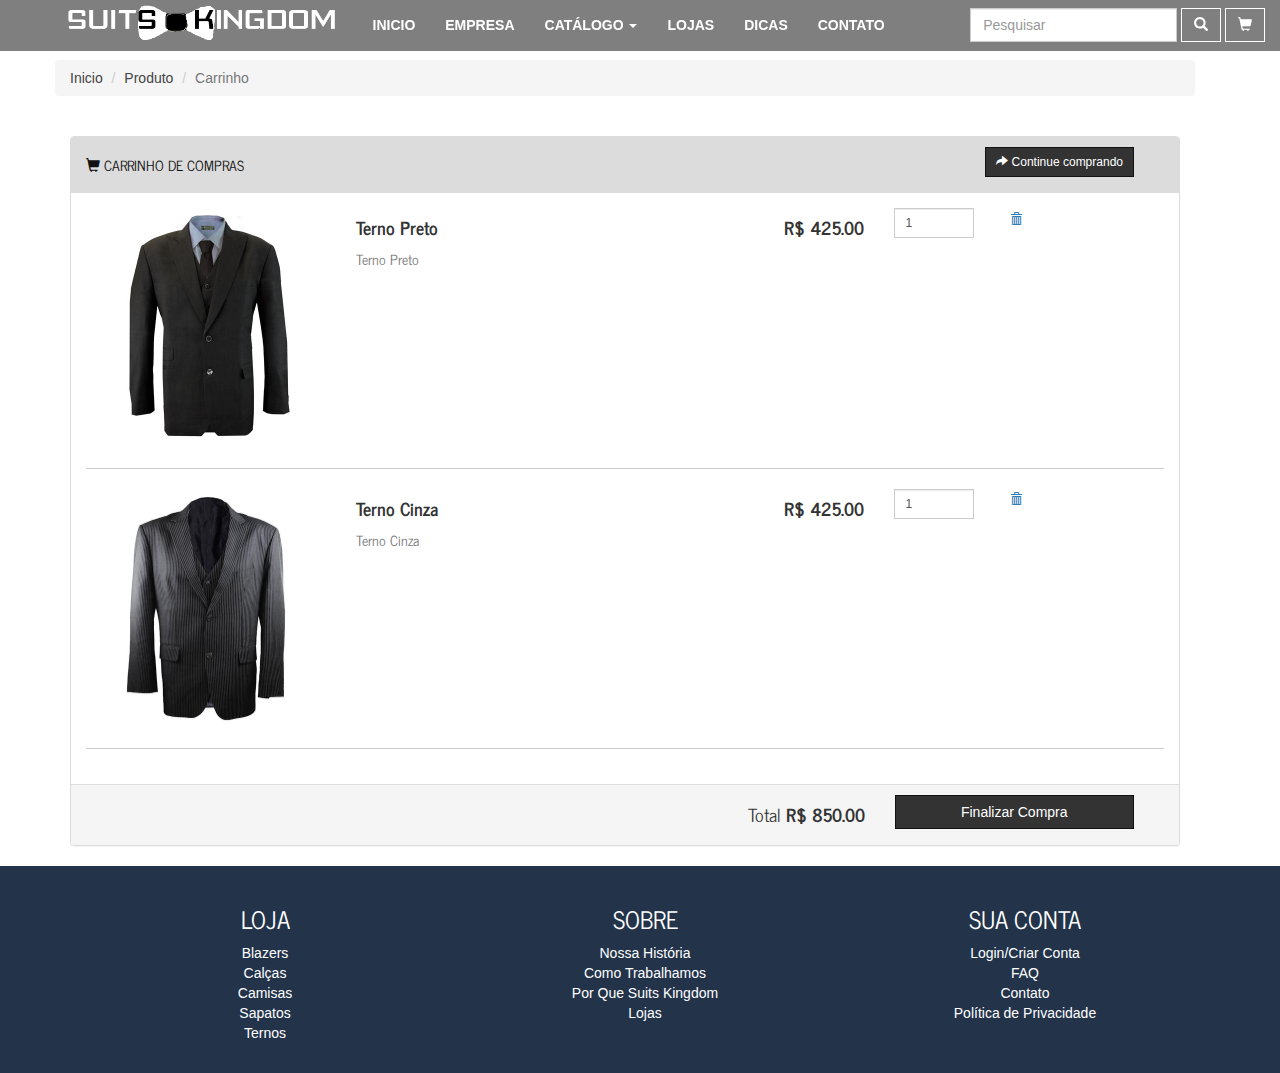
<file: carrinho.html>
<!DOCTYPE html>
<html lang="PT-BR">

<head>

    <meta charset="utf-8">
    <meta http-equiv="X-UA-Compatible" content="IE=edge">
    <meta name="viewport" content="width=device-width, initial-scale=1">
    <meta name="description" content="Site de roupas sociais, ternos, camisas, blazers e sapatos.">
    <meta name="author" content="AAAAARRISON">

    <title>Suits Kingdom - Carrinho</title>

    <link href="css/bootstrap.min.css" rel="stylesheet">
    <link rel="shortcut icon" href="img/favicon.ico" />
    <link rel="stylesheet" href="css/style.min.css">
    <link href="https://fonts.googleapis.com/css?family=News+Cycle" rel="stylesheet">
    <link href="css/full-slider.css" rel="stylesheet">
    <!-- HTML5 Shim and Respond.js IE8 support of HTML5 elements and media queries -->
    <!-- WARNING: Respond.js doesn't work if you view the page via file:// -->
    <!--[if lt IE 9]>
        <script src="https://oss.maxcdn.com/libs/html5shiv/3.7.0/html5shiv.js"></script>
        <script src="https://oss.maxcdn.com/libs/respond.js/1.4.2/respond.min.js"></script>
    <![endif]-->

</head>

    <body>

        <!-- MENU -->
        <nav class="menu-auxiliar navbar navbar-default navbar-fixed-top" role="navigation">
            <div class="container-fluid">
                
                <div class="navbar-header">
                
                <!-- LOGO EM DISPOSITIVOS MENORES -->
                <div class="col-xs-9">
                    <a title="Suits Kingdom" href="index.html"><img class="img-responsive logo-aparece" src="img/logo.png" class="navbar-brand"></a>
                </div>

                    <button type="button" class="navbar-toggle collapsed" data-toggle="collapse" data-target="#bs-example-navbar-collapse-1">
                        <span class="text-white negrito">MENU</span>
                        <span class="glyphicon glyphicon-menu-hamburger text-white"></span>
                    </button>
                </div>
                <div class="collapse navbar-collapse" id="bs-example-navbar-collapse-1">
                    <div class="col-lg-3 col-md-4">
                        <a title="Suits Kingdom" href="index.html"><img class="img-responsive logo" src="img/logo.png" class="navbar-brand"></a>
                     </div>   
                    <ul class="nav navbar-nav">
                        <li>
                            <a title="Empresa" href="index.html">INICIO</a>
                        </li>
                        <li>
                            <a title="Empresa" href="#">EMPRESA</a>
                        </li>
                        <li class="dropdown menu">
                          <a href="#" class="dropdown-toggle" data-toggle="dropdown" role="button" aria-haspopup="true" aria-expanded="false">CATÁLOGO <span class="caret"></span></a>
                          <ul class="dropdown-menu">
                            <li><a href="blazers.html">BLAZERS</a></li>
                            <li><a href="calcas.html">CALÇAS</a></li>
                            <li><a href="camisas.html">CAMISAS</a></li>
                            <li><a href="sapatos.html">SAPATOS</a></li>
                            <li><a href="ternos.html">TERNOS</a></li>
                          </ul>
                        </li>
                        <li>
                            <a title="Lojas" href="lojas.html">LOJAS</a>
                        </li>
                        <li>
                            <a title="Dicas" href="#">DICAS</a>
                        </li>
                        <li>
                            <a title="Contato" href="#">CONTATO</a>
                        </li>

                    </ul>
                    <form class="navbar-form navbar-right">
            <div class="form-group">
              <input type="text" class="form-control" placeholder="Pesquisar">
            </div>
            <button type="submit" class="btn btn-transparent text-white"><span class="glyphicon glyphicon-search"></span></button>
            <a class="button btn btn-transparent text-white" href="carrinho.html"><span class="glyphicon glyphicon-shopping-cart"></span></a>
          </form>
                </div>
                <!-- /.navbar-collapse -->
            </div>
            <!-- /.container -->
        </nav>

       <!-- <img class="img-produto" src="img/3.jpg"> -->

    <div id="breadcrumb-main" class="row">
        <div class="container">
                <ol class="breadcrumb">
                  <li><a href="index.html">Inicio</a></li>
                  <li><a href="produto.html">Produto</a></li>
                  <li class="active">Carrinho</li>
                </ol>
        </div>
    </div>

    <div class="container">
    <div class="row">
        <div class="col-xs-8 col-lg-12">
            <div class="panel panel-info">
                <div class="panel-heading">
                    <div class="panel-title">
                        <div class="row">
                            <div class="col-xs-6 ">
                                <h5><span class="glyphicon glyphicon-shopping-cart"></span> CARRINHO DE COMPRAS</h5>
                            </div>
                            <div class="col-xs-6">
                                <button type="button" class="btn btn-inverse btn-sm pull-right">
                                    <span class="glyphicon glyphicon-share-alt"></span> Continue comprando
                                </button>
                            </div>
                        </div>
                    </div>
                </div>
                <div class="panel-body">
                    <div class="row">
                        <div class="col-xs-2 col-lg-3"><img class="img-responsive" src="img/terno1.jpg">
                        </div>
                        <div class="col-xs-4">
                            <h4 class="product-name"><strong>Terno Preto</strong></h4><h4><small>Terno Preto</small></h4>
                        </div>
                        <div class="col-lg-4">
                            <div class="col-xs-6 text-right">
                                <h4><strong>R$ 425.00</strong></h4>
                            </div>
                            <div class="col-xs-4">
                                <input type="number" class="form-control input-sm" value="1">
                            </div>
                            <div class="col-xs-2 col-lg-2">
                                <button type="button" class="btn btn-link btn-xs">
                                    <span class="glyphicon glyphicon-trash"> </span>
                                </button>
                            </div>
                        </div>
                    </div>
                    <hr>
                    <div class="row">
                        <div class="col-xs-2 col-lg-3"><img class="img-responsive" src="img/terno2.jpg">
                        </div>
                        <div class="col-xs-4">
                            <h4 class="product-name"><strong>Terno Cinza</strong></h4><h4><small>Terno Cinza</small></h4>
                        </div>
                        <div class="col-lg-4">
                            <div class="col-xs-6 text-right">
                                <h4><strong>R$ 425.00 </strong></h4>
                            </div>
                            <div class="col-xs-4">
                                <input type="number" class="form-control input-sm" value="1">
                            </div>
                            <div class="col-xs-2">
                                <button type="button" class="btn btn-link btn-xs">
                                    <span class="glyphicon glyphicon-trash"> </span>
                                </button>
                            </div>
                        </div>
                    </div>
                    <hr>
                    
                </div>
                <div class="panel-footer">
                    <div class="row text-center">
                        <div class="col-xs-9">
                            <h4 class="text-right">Total <strong>R$ 850.00</strong></h4>
                        </div>
                        <div class="col-xs-3">
                            <button type="button" class="btn btn-inverse btn-block">
                                Finalizar Compra
                            </button>
                        </div>
                    </div>
                </div>
            </div>
        </div>
    </div>
</div>

    <footer id="links-rodape">
        <div class="row">
            <div class="container text-center">
                <div class="col-lg-4">
                    <ul class="link-white">
                    <h3 class="text-white ">LOJA</h3>
                        <a href="blazers.html"><li>Blazers</li></a>
                        <a href="calcas.html"><li>Calças</li></a>
                        <a href="camisas.html"><li>Camisas</li></a>
                        <a href="sapatos.html"><li>Sapatos</li></a>
                        <a href="ternos.html"><li>Ternos</li></a>
                    </ul>
                </div>

                <div class="col-lg-4">
                    <ul class="link-white">
                    <h3 class="text-white ">SOBRE</h3>
                        <a href="#"><li>Nossa História</li></a>
                        <a href="#"><li>Como Trabalhamos</li></a>
                        <a href="#"><li>Por Que Suits Kingdom</li></a>
                        <a href="lojas.html"><li>Lojas</li></a>
                    </ul>
                </div>

                <div class="col-lg-4">
                    <ul class="link-white">
                    <h3 class="text-white ">SUA CONTA</h3>
                        <a href="#"><li>Login/Criar Conta</li></a>
                        <a href="#"><li>FAQ</li></a>
                        <a href="#"><li>Contato</li></a>
                        <a href="#"><li>Política de Privacidade</li></a>
                    </ul>
                </div>
            </div>
        </div>
    </footer>




 <!-- jQuery -->
    <script src="js/jquery.js"></script>
    <script src="js/menu.js" ></script>

    <!-- Bootstrap Core JavaScript -->
    <script src="js/bootstrap.min.js"></script>

    <!-- Script to Activate the Carousel -->
    <script>
    $('.carousel').carousel({
        interval: 5000 //changes the speed
    })
    </script>

    </body>
</html>
</file>
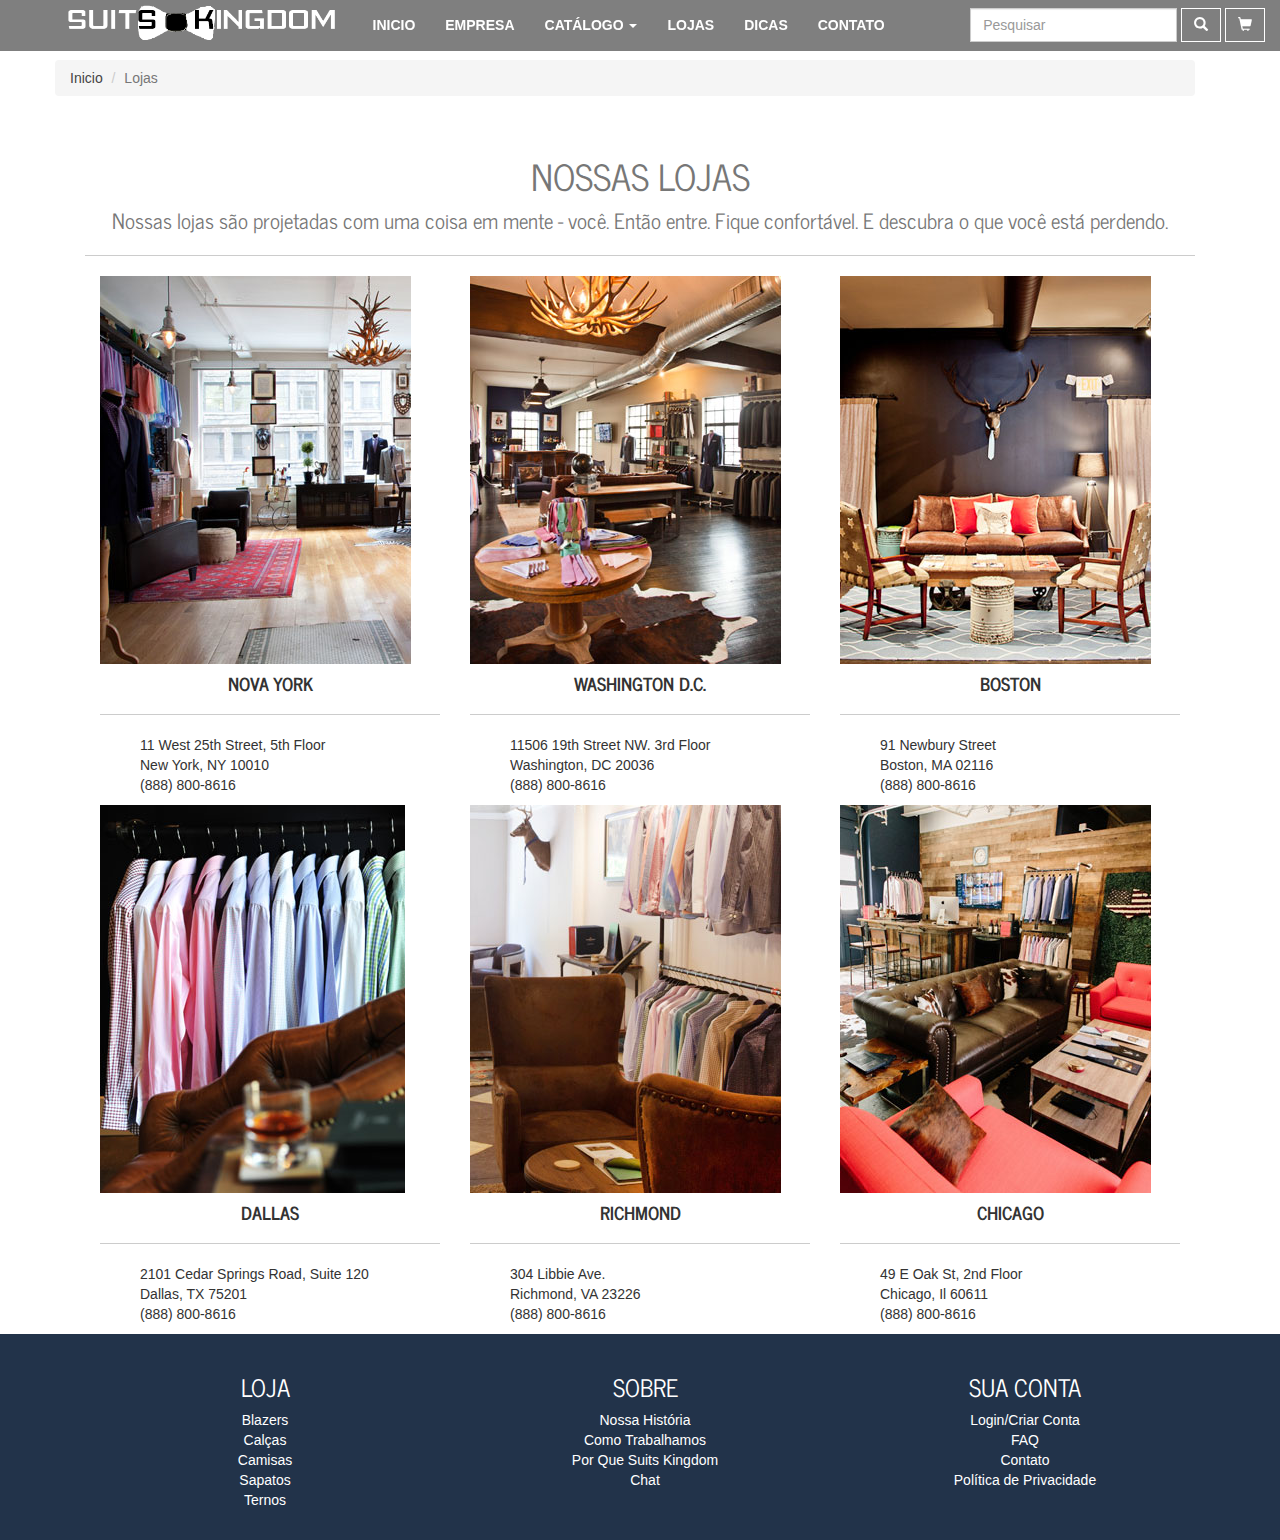
<file: lojas.html>
<!DOCTYPE html>
<html lang="PT-BR">

<head>

    <meta charset="utf-8">
    <meta http-equiv="X-UA-Compatible" content="IE=edge">
    <meta name="viewport" content="width=device-width, initial-scale=1">
    <meta name="description" content="Site de roupas sociais, ternos, camisas, blazers e sapatos.">
    <meta name="author" content="Arrison e Carlos">

    <title>Suits Kingdom - Lojas</title>

    <link href="css/bootstrap.min.css" rel="stylesheet">
    <link rel="shortcut icon" href="img/favicon.ico" />
    <link rel="stylesheet" href="css/style.min.css">
    <link href="https://fonts.googleapis.com/css?family=News+Cycle" rel="stylesheet">
    <link href="css/full-slider.css" rel="stylesheet">
    <!-- HTML5 Shim and Respond.js IE8 support of HTML5 elements and media queries -->
    <!-- WARNING: Respond.js doesn't work if you view the page via file:// -->
    <!--[if lt IE 9]>
        <script src="https://oss.maxcdn.com/libs/html5shiv/3.7.0/html5shiv.js"></script>
        <script src="https://oss.maxcdn.com/libs/respond.js/1.4.2/respond.min.js"></script>
    <![endif]-->

</head>

    <body>

        <!-- MENU -->
        <nav class="menu-auxiliar navbar navbar-default navbar-fixed-top" role="navigation">
            <div class="container-fluid">
                
                <div class="navbar-header">
                
                <!-- LOGO EM DISPOSITIVOS MENORES -->
                <div class="col-xs-9">
                    <a title="Suits Kingdom" href="index.html"><img class="img-responsive logo-aparece" src="img/logo.png" class="navbar-brand"></a>
                </div>

                    <button type="button" class="navbar-toggle collapsed" data-toggle="collapse" data-target="#bs-example-navbar-collapse-1">
                        <span class="text-white negrito">MENU</span>
                        <span class="glyphicon glyphicon-menu-hamburger text-white"></span>
                    </button>
                </div>
                <div class="collapse navbar-collapse" id="bs-example-navbar-collapse-1">
                    <div class="col-lg-3 col-md-4">
                        <a title="Suits Kingdom" href="index.html"><img class="img-responsive logo" src="img/logo.png" class="navbar-brand"></a>
                     </div>   
                    <ul class="nav navbar-nav">
                        <li>
                            <a title="Empresa" href="index.html">INICIO</a>
                        </li>
                        <li>
                            <a title="Empresa" href="#">EMPRESA</a>
                        </li>
                        <li class="dropdown menu menu-auxiliar">
                          <a href="#" class="dropdown-toggle" data-toggle="dropdown" role="button" aria-haspopup="true" aria-expanded="false">CATÁLOGO <span class="caret"></span></a>
                          <ul class="dropdown-menu">
                            <li><a href="blazers.html">BLAZERS</a></li>
                            <li><a href="calcas.html">CALÇAS</a></li>
                            <li><a href="camisas.html">CAMISAS</a></li>
                            <li><a href="sapatos.html">SAPATOS</a></li>
                            <li><a href="ternos.html">TERNOS</a></li>
                          </ul>
                        </li>
                        <li>
                            <a title="Lojas" href="lojas.html">LOJAS</a>
                        </li>
                        <li>
                            <a title="Dicas" href="#">DICAS</a>
                        </li>
                        <li>
                            <a title="Contato" href="#">CONTATO</a>
                        </li>

                    </ul>
                    <form class="navbar-form navbar-right">
            <div class="form-group">
              <input type="text" class="form-control" placeholder="Pesquisar">
            </div>
            <button type="submit" class="btn btn-transparent text-white"><span class="glyphicon glyphicon-search"></span></button>
            <a class="button btn btn-transparent text-white" href="carrinho.html"><span class="glyphicon glyphicon-shopping-cart"></span></a>
          </form>
                </div>
                <!-- /.navbar-collapse -->
            </div>
            <!-- /.container -->
        </nav>

    <div id="breadcrumb-main" class="row">
        <div class="container">
                <ol class="breadcrumb">
                  <li><a href="index.html">Inicio</a></li>
                  <li class="active">Lojas</li>
                </ol>
        </div>
    </div>

    <section id="" class="container">
        <div class="col-lg-12">
            <h1 class="text-center text-muted">NOSSAS LOJAS</h1>
            <h4 class="lead text-muted text-center">
                Nossas lojas são projetadas com uma coisa em mente - você.
                Então entre. Fique confortável. E descubra o que você está perdendo.</h4>
            <hr>

            <div class="col-lg-4">
                <img class="img-responsive" src="img/loja1.png">
                <h4 class="text-center"><strong>NOVA YORK</strong></h4><hr>
                <ul>
                    <li>11 West 25th Street, 5th Floor</li>
                    <li>New York, NY 10010</li>
                    <li>(888) 800-8616</li>
                </ul>
            </div>

            <div class="col-lg-4">
                <img class="img-responsive" src="img/loja2.jpg">
                <h4 class="text-center"><strong>WASHINGTON D.C.</strong></h4><hr>
                <ul>
                    <li>11506 19th Street NW. 3rd Floor</li>
                    <li>Washington, DC 20036</li>
                    <li>(888) 800-8616</li>
                </ul>
            </div>

            <div class="col-lg-4">
                <img class="img-responsive" src="img/loja3.png">
                <h4 class="text-center"><strong>BOSTON</strong></h4><hr>
                <ul>
                    <li>91 Newbury Street</li>
                    <li>Boston, MA 02116</li>
                    <li>(888) 800-8616</li>
                </ul>
            </div>

            <div class="col-lg-4">
                <img class="img-responsive" src="img/loja4.jpg">
                <h4 class="text-center"><strong>DALLAS</strong></h4><hr>
                <ul>
                    <li>2101 Cedar Springs Road, Suite 120</li>
                    <li>Dallas, TX 75201</li>
                    <li>(888) 800-8616</li>
                </ul>
            </div>

            <div class="col-lg-4">
                <img class="img-responsive" src="img/loja5.jpg">
                <h4 class="text-center"><strong>RICHMOND</strong></h4><hr>
                <ul>
                    <li>304 Libbie Ave.</li>
                    <li>Richmond, VA 23226</li>
                    <li>(888) 800-8616</li>
                </ul>
            </div>

            <div class="col-lg-4">
                <img class="img-responsive" src="img/loja6.jpg">
                <h4 class="text-center"><strong>CHICAGO</strong></h4><hr>
                <ul>
                    <li>49 E Oak St, 2nd Floor</li>
                    <li>Chicago, Il 60611</li>
                    <li>(888) 800-8616</li>
                </ul>
            </div>
        </div>
    </section>

<footer id="links-rodape">
        <div class="row">
            <div class="container text-center">
                <div class="col-lg-4">
                    <ul class="link-white">
                    <h3 class="text-white ">LOJA</h3>
                        <a href="blazers.html"><li>Blazers</li></a>
                        <a href="calcas.html"><li>Calças</li></a>
                        <a href="camisas.html"><li>Camisas</li></a>
                        <a href="sapatos.html"><li>Sapatos</li></a>
                        <a href="ternos.html"><li>Ternos</li></a>
                    </ul>
                </div>

                <div class="col-lg-4">
                    <ul class="link-white">
                    <h3 class="text-white ">SOBRE</h3>
                        <a href="#"><li>Nossa História</li></a>
                        <a href="#"><li>Como Trabalhamos</li></a>
                        <a href="#"><li>Por Que Suits Kingdom</li></a>
                        <a href="#"><li>Chat</li></a>
                    </ul>
                </div>

                <div class="col-lg-4">
                    <ul class="link-white">
                    <h3 class="text-white ">SUA CONTA</h3>
                        <a href="#"><li>Login/Criar Conta</li></a>
                        <a href="#"><li>FAQ</li></a>
                        <a href="#"><li>Contato</li></a>
                        <a href="#"><li>Política de Privacidade</li></a>
                    </ul>
                </div>
            </div>
        </div>
    </footer>




<!-- jQuery -->
    <script src="js/jquery.js"></script>
    <script src="js/menu.js" ></script>

    <!-- Bootstrap Core JavaScript -->
    <script src="js/bootstrap.min.js"></script>

    <!-- Script to Activate the Carousel -->
    <script>
    $('.carousel').carousel({
        interval: 5000 //changes the speed
    })
    </script>
    </body>
</html>
</file>
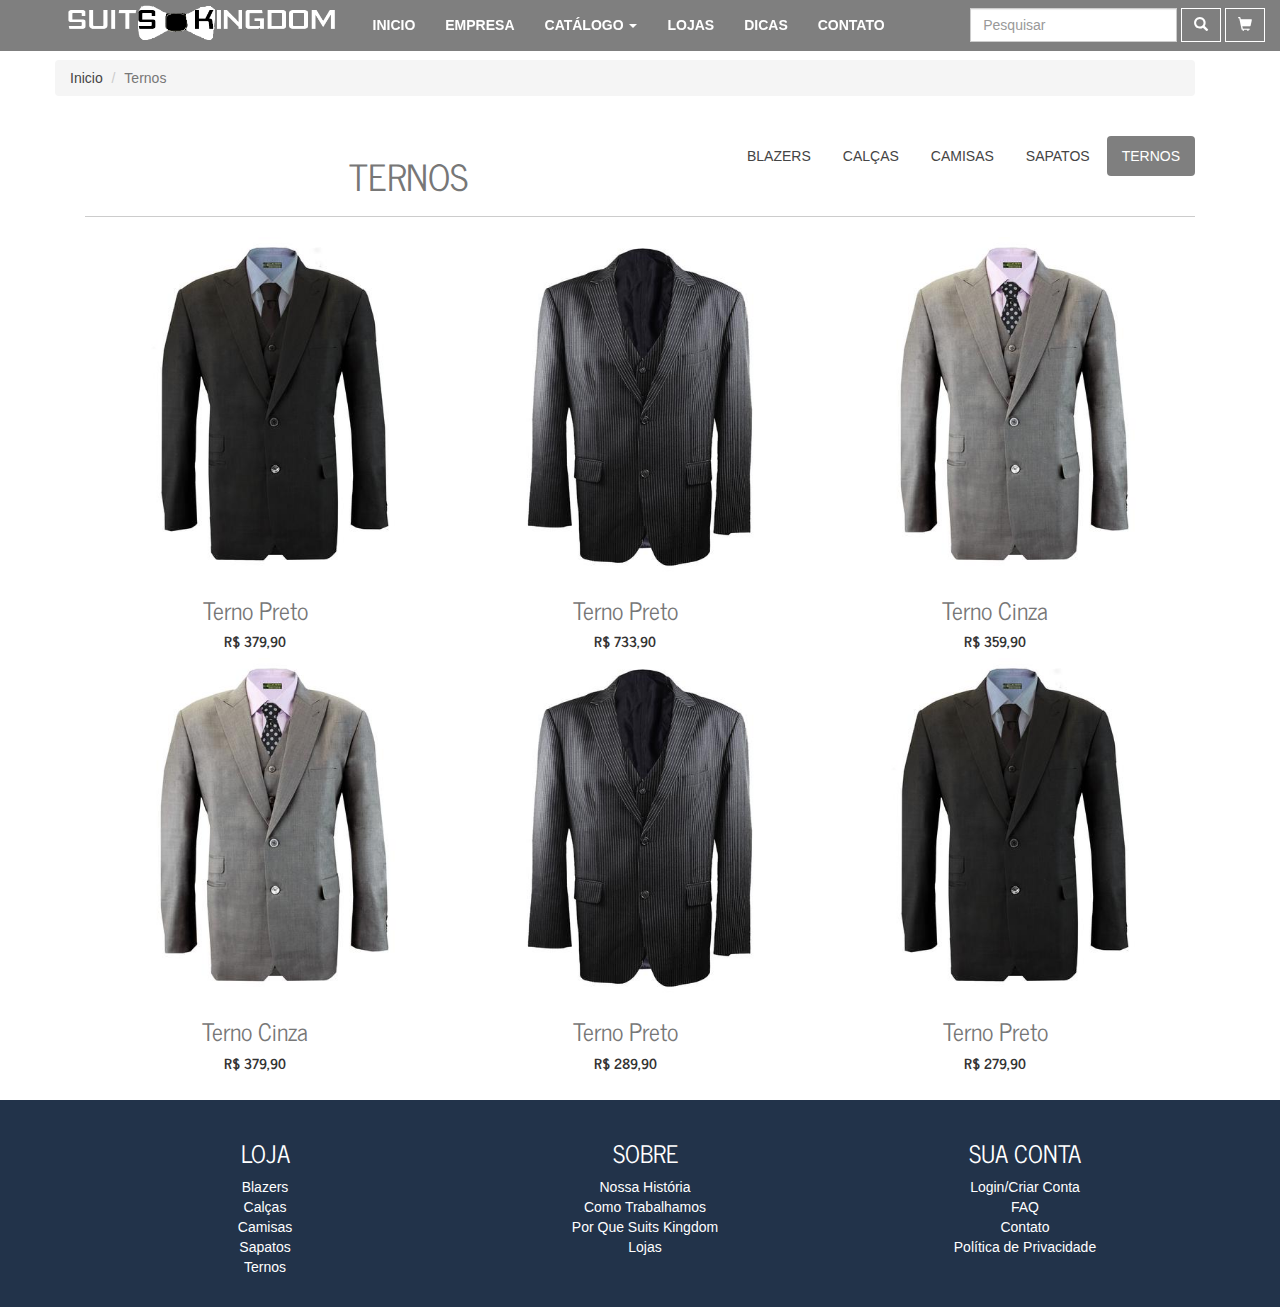
<file: ternos.html>
<!DOCTYPE html>
<html lang="PT-BR">

<head>

    <meta charset="utf-8">
    <meta http-equiv="X-UA-Compatible" content="IE=edge">
    <meta name="viewport" content="width=device-width, initial-scale=1">
    <meta name="description" content="Site de roupas sociais, ternos, camisas, blazers e sapatos.">
    <meta name="author" content="Arrison e Carlos">

    <title>Suits Kingdom - Ternos</title>

    <link href="css/bootstrap.min.css" rel="stylesheet">
    <link rel="shortcut icon" href="img/favicon.ico" />
    <link rel="stylesheet" href="css/style.min.css">
    <link href="https://fonts.googleapis.com/css?family=News+Cycle" rel="stylesheet">
    <link href="css/full-slider.css" rel="stylesheet">
    <!-- HTML5 Shim and Respond.js IE8 support of HTML5 elements and media queries -->
    <!-- WARNING: Respond.js doesn't work if you view the page via file:// -->
    <!--[if lt IE 9]>
        <script src="https://oss.maxcdn.com/libs/html5shiv/3.7.0/html5shiv.js"></script>
        <script src="https://oss.maxcdn.com/libs/respond.js/1.4.2/respond.min.js"></script>
    <![endif]-->

</head>

    <body>

        <!-- MENU -->
        <nav class="menu-auxiliar navbar navbar-default navbar-fixed-top" role="navigation">
            <div class="container-fluid">
                
                <div class="navbar-header">
                
                <!-- LOGO EM DISPOSITIVOS MENORES -->
                <div class="col-xs-9">
                    <a title="Suits Kingdom" href="index.html"><img class="img-responsive logo-aparece" src="img/logo.png" class="navbar-brand"></a>
                </div>

                    <button type="button" class="navbar-toggle collapsed" data-toggle="collapse" data-target="#bs-example-navbar-collapse-1">
                        <span class="text-white negrito">MENU</span>
                        <span class="glyphicon glyphicon-menu-hamburger text-white"></span>
                    </button>
                </div>
                <div class="collapse navbar-collapse" id="bs-example-navbar-collapse-1">
                    <div class="col-lg-3 col-md-4">
                        <a title="Suits Kingdom" href="index.html"><img class="img-responsive logo" src="img/logo.png" class="navbar-brand"></a>
                     </div>   
                    <ul class="nav navbar-nav">
                        <li>
                            <a title="Empresa" href="index.html">INICIO</a>
                        </li>
                        <li>
                            <a title="Empresa" href="#">EMPRESA</a>
                        </li>
                        <li class="dropdown menu menu-auxiliar">
                          <a href="#" class="dropdown-toggle" data-toggle="dropdown" role="button" aria-haspopup="true" aria-expanded="false">CATÁLOGO <span class="caret"></span></a>
                          <ul class="dropdown-menu">
                            <li><a href="blazers.html">BLAZERS</a></li>
                            <li><a href="calcas.html">CALÇAS</a></li>
                            <li><a href="camisas.html">CAMISAS</a></li>
                            <li><a href="sapatos.html">SAPATOS</a></li>
                            <li><a href="ternos.html">TERNOS</a></li>
                          </ul>
                        </li>
                        <li>
                            <a title="Lojas" href="lojas.html">LOJAS</a>
                        </li>
                        <li>
                            <a title="Dicas" href="#">DICAS</a>
                        </li>
                        <li>
                            <a title="Contato" href="#">CONTATO</a>
                        </li>

                    </ul>
                    <form class="navbar-form navbar-right">
            <div class="form-group">
              <input type="text" class="form-control" placeholder="Pesquisar">
            </div>
            <button type="submit" class="btn btn-transparent text-white"><span class="glyphicon glyphicon-search"></span></button>
            <a class="button btn btn-transparent text-white" href="carrinho.html"><span class="glyphicon glyphicon-shopping-cart"></span></a>
          </form>
                </div>
                <!-- /.navbar-collapse -->
            </div>
            <!-- /.container -->
        </nav>


    <div id="breadcrumb-main" class="row">
        <div class="container">
                <ol class="breadcrumb">
                  <li><a href="index.html">Inicio</a></li>
                  <li class="active">Ternos</li>
                  
                </ol>
        </div>
    </div>


    <section id="produto" class="container">
        <div class="col-lg-12">
        <!--   C A T E G O R I A S -->    
            <div class="pull-right">
                <ul class="nav nav-pills">
                  <li role="presentation"><a href="blazers.html">BLAZERS</a></li>
                  <li role="presentation"><a href="calcas.html">CALÇAS</a></li>
                  <li role="presentation"><a href="camisas.html">CAMISAS</a></li>
                  <li role="presentation"><a href="sapatos.html">SAPATOS</a></li>
                  <li role="presentation" class="active"><a href="#">TERNOS</a></li>
                </ul>
            </div>

            <h1 class="text-center text-muted">TERNOS</h1><hr>

            <div class="col-lg-4 zoom">
                <a href="produto.html" title="Terno Preto"><img class="img-responsive" src="img/terno1.jpg"></a>
                    <div class="row">
                        <h3 class="text-center text-muted">Terno Preto</h3>
                        <h5 class="text-center"><strong>R$ 379,90</strong></h5>
                    </div>
            </div>

            <div class="col-lg-4 zoom">
                <a href="produto.html" title="Terno Preto"><img class="img-responsive" src="img/terno2.jpg"></a>
                    <div class="row">
                        <h3 class="text-center text-muted">Terno Preto</h3>
                        <h5 class="text-center"><strong>R$ 733,90</strong></h5>
                    </div>
            </div>

            <div class="col-lg-4 zoom">
               <a href="produto.html" title="Terno Cinza"><img class="img-responsive" src="img/terno3.jpg"></a>
                    <div class="row">
                        <h3 class="text-center text-muted">Terno Cinza</h3>
                        <h5 class="text-center"><strong>R$ 359,90</strong></h5>
                    </div>
            </div>


            <div class="col-lg-4 zoom">
                <a href="produto.html" title="Terno Cinza"><img class="img-responsive" src="img/terno3.jpg"> </a>
                    <div class="row">
                        <h3 class="text-center text-muted">Terno Cinza</h3>
                        <h5 class="text-center"><strong>R$ 379,90</strong></h5>
                    </div>
            </div>

            <div class="col-lg-4 zoom">
                <a href="produto.html" title="Debut Black Jacket"><img class="img-responsive" src="img/terno2.jpg"></a>
                    <div class="row">
                        <h3 class="text-center text-muted">Terno Preto</h3>
                        <h5 class="text-center"><strong>R$ 289,90</strong></h5>
                    </div>
            </div>

            <div class="col-lg-4 zoom">
                <a href="produto.html" title="Terno Preto"><img class="img-responsive" src="img/terno1.jpg"></a>
                    <div class="row">
                        <h3 class="text-center text-muted">Terno Preto</h3>
                        <h5 class="text-center"><strong>R$ 279,90</strong></h5>
                    </div>
            </div>

        </div><!-- ./col-lg-12 -->
    </section>

<footer id="links-rodape">
        <div class="row">
            <div class="container text-center">
                <div class="col-lg-4">
                    <ul class="link-white">
                    <h3 class="text-white ">LOJA</h3>
                        <a href="blazers.html"><li>Blazers</li></a>
                        <a href="calcas.html"><li>Calças</li></a>
                        <a href="camisas.html"><li>Camisas</li></a>
                        <a href="sapatos.html"><li>Sapatos</li></a>
                        <a href="ternos.html"><li>Ternos</li></a>
                    </ul>
                </div>

                <div class="col-lg-4">
                    <ul class="link-white">
                    <h3 class="text-white ">SOBRE</h3>
                        <a href="#"><li>Nossa História</li></a>
                        <a href="#"><li>Como Trabalhamos</li></a>
                        <a href="#"><li>Por Que Suits Kingdom</li></a>
                        <a href="lojas.html"><li>Lojas</li></a>
                    </ul>
                </div>

                <div class="col-lg-4">
                    <ul class="link-white">
                    <h3 class="text-white ">SUA CONTA</h3>
                        <a href="#"><li>Login/Criar Conta</li></a>
                        <a href="#"><li>FAQ</li></a>
                        <a href="#"><li>Contato</li></a>
                        <a href="#"><li>Política de Privacidade</li></a>
                    </ul>
                </div>

            </div>
        </div>
    </footer>















<!-- jQuery -->
    <script src="js/jquery.js"></script>
    <script src="js/menu.js" ></script>

    <!-- Bootstrap Core JavaScript -->
    <script src="js/bootstrap.min.js"></script>

    <!-- Script to Activate the Carousel -->
    <script>
    $('.carousel').carousel({
        interval: 5000 //changes the speed
    })
    </script>
    </body>
</html>
</file>
<file: css/style.min.css>
*{max-width:100%}.text-center{text-align:center}.text-white{color:#fff}.link-white a{color:#fff}.list-style{list-style:circle}h1,h2,h3,h4,h5{font-family:'News Cycle',sans-serif}hr{border-top:1px solid #ccc}ul{list-style:none}.navbar-default{background-color:transparent;border-color:transparent}.navbar-default .navbar-nav>li>a{color:#fff;font-weight:700}.navbar-default .navbar-nav>li>a:hover{color:#fff;text-decoration:none;border-bottom:3px solid #fff}.navbar-default .navbar-nav>li>a:focus{color:#fff}.navbar-toggle{border-radius:0}.navbar-default .navbar-toggle:hover{background:rgba(0,0,0,.5)}.navbar-default .navbar-toggle:focus{background:rgba(0,0,0,.5)}.nav>li{background-color:transparent}#pre-produtos{padding-top:40px;padding-bottom:40px}#ternos-customizados{padding-top:40px;padding-bottom:40px}#blog{padding-top:20px}#imprensa{padding-bottom:40px;padding-top:40px}#links-rodape{background:rgba(34,51,74,1);padding-top:20px;padding-bottom:20px}.menu{min-height:50px;position:fixed;right:0;top:0;left:0;background-color:transparent;transition-duration:1s}.menu-auxiliar{background:rgba(0,0,0,.5);transition-duration:1s}.imagemParallax{height:400px;background-attachment:fixed;background-position:center;background-size:cover;padding-top:200px;width:100%;position:relative}.btn-inverse{color:#fff;background-color:#333;border-color:#111}.btn-inverse:hover{color:#fff;background-color:#111;-webkit-transition:all .3s ease 0;transition:all .3s ease 0}.btn-transparent{background-color:transparent;border:1px solid #fff!important;transition:all .2s}.btn-transparent:hover{background-color:#fff;transition:all .2s ease 0}.btn-inverse:active{color:#fff;background-color:#222}.btn{border-radius:0}.form-control{border-radius:0}.img-thumbnail{border-radius:0}.featurette-image{width:500px;height:350px}@media screen and (max-width: 767px){.menu{background:rgba(0,0,0,.5)}.navbar-default .navbar-nav>li>a:hover{text-decoration:underline;border-bottom:0}.navbar-default .navbar-collapse,.navbar-default .navbar-form{border-color:transparent}.logo{display:none}}@media screen and (min-width: 768px){.logo-aparece{display:block}}@media screen and (min-width:769px){.logo-aparece{display:none}}.img-pre{width:350px;height:350px;margin-bottom:10px}.img-circle{width:350px;height:350px}.hovereffect{width:100%;height:100%;float:left;overflow:hidden;position:relative;text-align:center;cursor:default}.hovereffect .overlay{width:100%;height:100%;position:absolute;overflow:hidden;top:0;left:0;opacity:0;background-color:rgba(0,0,0,0.5);-webkit-transition:all .4s ease-in-out;transition:all .4s ease-in-out}.hovereffect img{display:block;position:relative;-webkit-transition:all .4s linear;transition:all .4s linear;width:100%;height:100%}.hovereffect h2{text-transform:uppercase;color:#fff;text-align:center;position:relative;font-size:17px;background:rgba(0,0,0,0.6);-webkit-transform:translatey(-100px);-ms-transform:translatey(-100px);transform:translatey(-100px);-webkit-transition:all .2s ease-in-out;transition:all .2s ease-in-out;padding:10px}.hovereffect a.info{text-decoration:none;display:inline-block;text-transform:uppercase;color:#fff;border:1px solid #fff;background-color:transparent;opacity:0;filter:alpha(opacity=0);-webkit-transition:all .2s ease-in-out;transition:all .2s ease-in-out;margin:50px 0 0;padding:7px 14px}.hovereffect a.info:hover{box-shadow:0 0 5px #fff}.hovereffect:hover img{-ms-transform:scale(1.2);-webkit-transform:scale(1.2);transform:scale(1.2);width:100%;height:100%}.hovereffect:hover .overlay{opacity:1;filter:alpha(opacity=100)}.hovereffect:hover h2,.hovereffect:hover a.info{opacity:1;filter:alpha(opacity=100);-ms-transform:translatey(0);-webkit-transform:translatey(0);transform:translatey(0)}.hovereffect:hover a.info{-webkit-transition-delay:.2s;transition-delay:.2s}.dropdown-menu{background-color:rgba(15,15,15,0.66);border-radius:0}.menu-auxiliar:active{background-color:transparent}.dropdown-menu>li>a{color:#fff;font-weight:700}#produto{padding-bottom:20px}#produtos-relacionados{padding-bottom:20px}#breadcrumb-main{padding-bottom:20px;padding-top:60px}.item .thumb{width:25%;cursor:pointer;float:left}.item .thumb img{width:100%;margin:2px}.item img{width:100%}.itens-produto{height:400px}.list-group{border-radius:0}.zoom img{opacity:1;transition:all .2 ease;transition:all .2s ease-in-out}.zoom img:hover{opacity:.5;transition:all .2s ease;transform:scale(1.1)}.nav-pills>li.active>a,.nav-pills>li.active>a:focus,.nav-pills>li.active>a:hover{background:rgba(0,0,0,.5)}a{color:#444}.panel-info>.panel-heading{color:#111;background-color:#dcdcdc;border-color:transparent}.panel-info{border-color:#dcdcdc}
</file>
<file: css/full-slider.css>
/*
 * Start Bootstrap - Full Slider (http://startbootstrap.com/)
 * Copyright 2013-2016 Start Bootstrap
 * Licensed under MIT (https://github.com/BlackrockDigital/startbootstrap/blob/gh-pages/LICENSE)
 */

html,
body {
    height: 100%;
}

.carousel,
.item,
.active {
    height: 100%;
}

.carousel-inner {
    height: 100%;
}

/* Background images are set within the HTML using inline CSS, not here */

.fill {
    width: auto;
    height: 100%;
    background-position: center;
    -webkit-background-size: cover;
    -moz-background-size: cover;
    background-size: cover;
    -o-background-size: cover;
}
</file>
